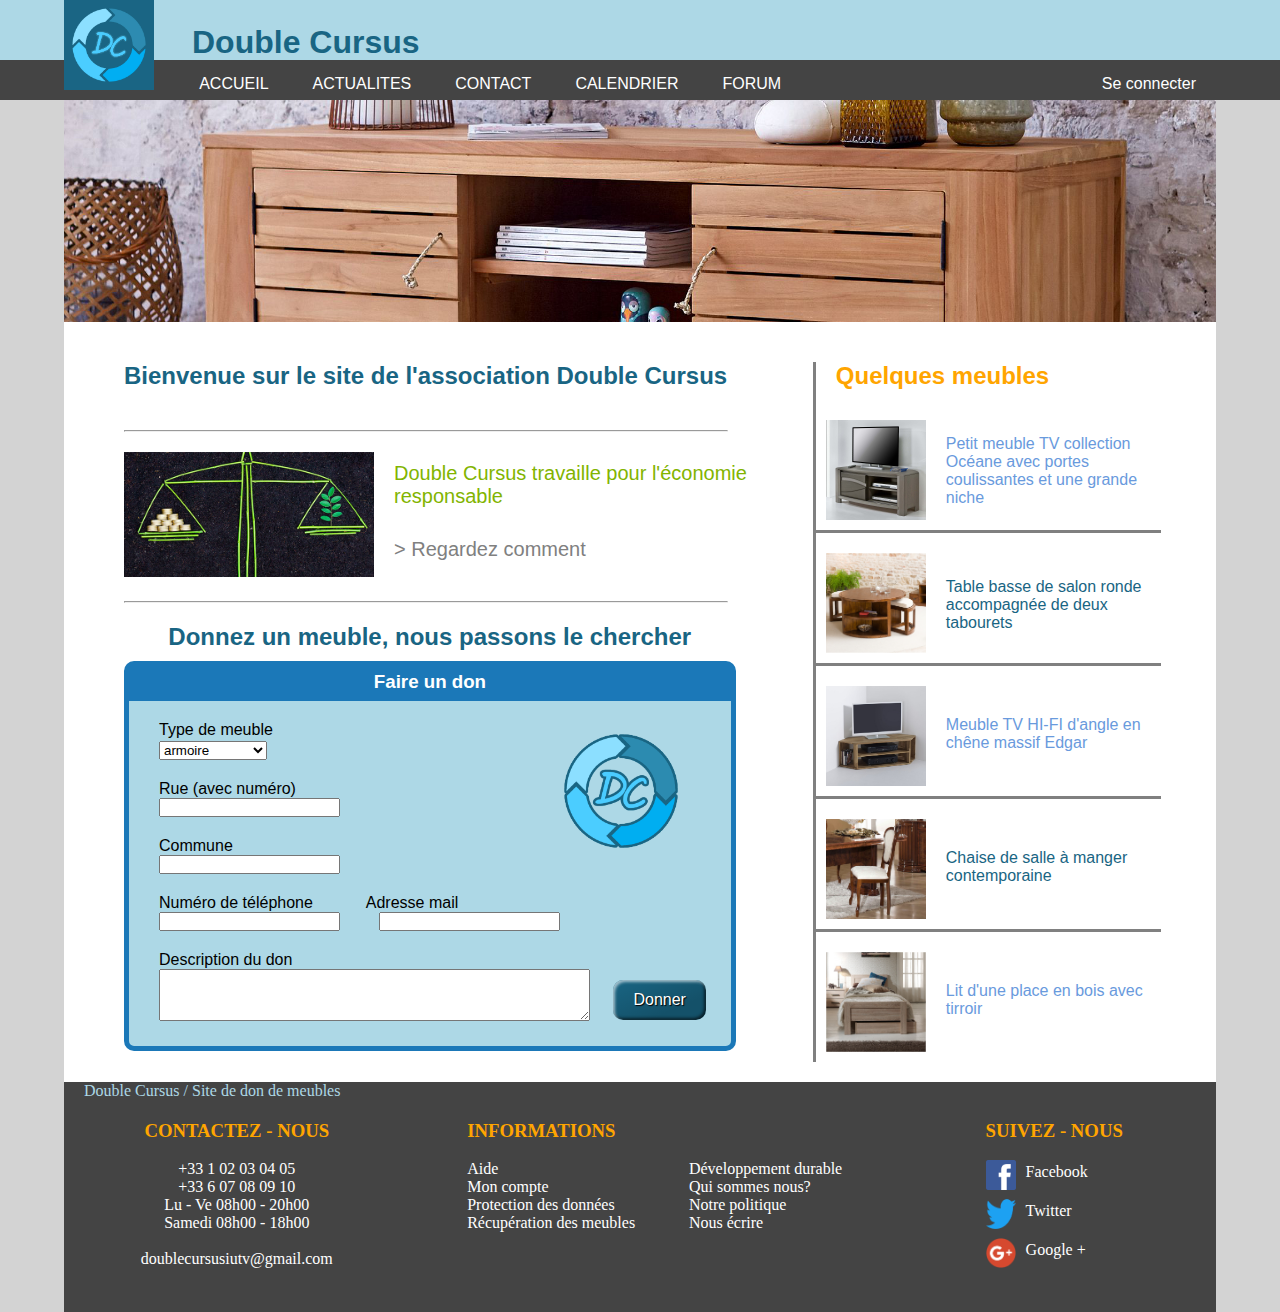
<file: site/index.html>
<!DOCTYPE html>
<html>

<head>
	<meta charset="utf-8">
	<link rel="stylesheet" type="text/css" href="index.css">
	<link rel="stylesheet" type="text/css" href="en-tete.css">
	<link rel="stylesheet" type="text/css" href="pied-de-page.css">
</head>
	
<body>
	
	<header>
		<div id="tete_haut">
			<a href="index.html"><img id="logo" src="Images/logo_DC_2.jpg" alt="logo"></a>	 
		 	<a href="index.html"><h1>Double Cursus</h1></a>
		</div>

		<nav id="tete_bas">
			<ul>
			    <li id="accueil" ><a class="rubriques" href="index.html" >ACCUEIL</a></li>
			    <li ><a class="rubriques" href="actualités.html"  >ACTUALITES</a></li>
			    <li ><a class="rubriques" href="contact.html">CONTACT</a></li>
			    <li ><a class="rubriques" href="calendrier.html">CALENDRIER</a></li>
			    <li ><a class="rubriques" href="forum.html">FORUM</a></li>
			    <li id="connexion">
			    	<a class="rubriques" href="login.html">Se connecter</a>
			    </li>
			</ul>
		</nav>
	</header>

	<div id="corps">

		<div id="diapo">
	       <figure>
	       		<img src="Images/diapo2.jpg" alt="" width="400" height="300" />	
	            <img src="Images/diapo5.jpg" alt="" width="400" height="300" />	
	            <img src="Images/diapo3.jpg" alt="" width="400" height="300" />
	            <img src="Images/diapo4.jpg" alt="" width="400" height="300" />
	            <img src="Images/diapo2.jpg" alt="" width="400" height="300" />
	        </figure>           
		</div>
			
		<div id="principale">
			<h1 id="texte_debut">Bienvenue sur le site de l'association Double Cursus</h1>
			<hr>
			<a href="ecoresponsable.html"><img src="Images/eco_responsable.jpg"></a>
			<a id="eco_resp_a" href="ecoresponsable.html"><p id="eco_resp">Double Cursus travaille pour l'économie responsable</p></a>
			<a id="eco_resp_lien" href="ecoresponsable.html">>  Regardez comment</a>
			<hr>
			<h2 id="titre_donner">Donnez un meuble, nous passons le chercher</h2>
			<div id="donner">
				<h3>Faire un don</h3>
				<div id="corps_donner">

					<img src="Images/logo_DC_1.png "	>

					<label class="type_meuble">Type de meuble</label><br/>
					<select class="type_meuble">
						<option>armoire</option>
						<option>bibliothèque</option>
						<option>meuble verrier</option>
						<option>buffet</option>
						<option>bureau</option>
						<option>commode</option>
						<option>étagère</option>
						<option>chaise/banc</option>
						<option>canapé</option>
						<option>lit</option>
						<option>table</option>
						<option>autre</option>
					</select><br/>

					<label class="rue">Rue (avec numéro)</label><br>
					<input type="text" class="rue" id="rue_input"><br>

					<label class="commune">Commune</label><br/>
					<input type="text" class="commune"/><br/>

					<label class="tel">Numéro de téléphone</label><label class="email" id="email_label">Adresse mail</label><br/>
					<input type="tel" class="tel"/><input type="email" class="email"/><br/>

					<label id="description_titre">Description du don</label><br/>
					<textarea id="description"></textarea><br/>

					<button id="bouton_donner">Donner</button>

				</div>
			</div>
		</div>	

		<div id="quelques_meubles">

			<h2>
				Quelques meubles
			</h2>

			<div class="section_meubles" id="meuble1">
				<img src="Images/meuble21.jpg" width="100" height="100"></a>
				<p>Petit meuble TV collection Océane avec portes coulissantes et une grande niche</p>
			</div>

			<div class="section_meubles" id="meuble2">
				<img src="Images/meuble19.jpg" width="100" height="100"></a>
				<p>Table basse de salon ronde accompagnée de deux tabourets</p>
			</div>

			<div class="section_meubles" id="meuble3">
				<img src="Images/meuble20.jpg" width="100" height="100"></a>
				<p>Meuble TV HI-FI d'angle en chêne massif Edgar</p>
			</div>

			<div class="section_meubles" id="meuble4">
				<img src="Images/meuble22.jpg" width="100" height="100"></a>
				<p>Chaise de salle à manger contemporaine</p>
			</div>

			<div class="section_meubles" id="meuble5">
				<img src="Images/meuble23.jpg" width="100" height="100"></a>
				<p>Lit d'une place en bois avec tirroir</p>
			</div>

		</div>

		<footer>
			<p id="titre_pied">Double Cursus / Site de don de meubles</p>

			<div id="pied_gauche">
				<h3>CONTACTEZ - NOUS</h3><br>
				<p>+33 1 02 03 04 05<br>+33 6 07 08 09 10<br>Lu - Ve    08h00 - 20h00<br>Samedi   08h00 - 18h00<br><br>doublecursusiutv@gmail.com</p>
			</div>
			
			<div id="pied_centre">
				<h3>INFORMATIONS</h3><br>
				<div id="pied_centre_gauche">
					<a href="aide.html">Aide</a><br>
					<a href="mon_compte.html">Mon compte</a><br>
					<a href="protection_donnees.html">Protection des données</a><br>
					<a href="recuperation.html">Récupération des meubles</a>
				</div>
				<div id="pied_centre_droite">
					<a href="ecoresponsable.html">Développement durable</a><br>
					<a href="qui_sommes_nous.html">Qui sommes nous?</a><br>	
					<a href="politique.html">Notre politique</a><br>
					<a href="contact.html">Nous écrire</a>
				</div>
			</div>

			<div id="pied_droite">
				<h3>SUIVEZ - NOUS</h3><br>
				<a href="https://www.facebook.com/Double-Cursus-321584038449667"><img src="Images/logo_fb.png"><p>Facebook</p></a><br>
				<a href="https://twitter.com/CursusDouble"><img src="Images/logo_twitter.png"><p>Twitter</p></a><br>
				<a href="https://plus.google.com/u/2/communities/100810173044609926656"><img src="Images/logo_google+.png"><p>Google +</p></a>
			</div>
		</footer>

	</div>
	
</body>
</html>
</file>
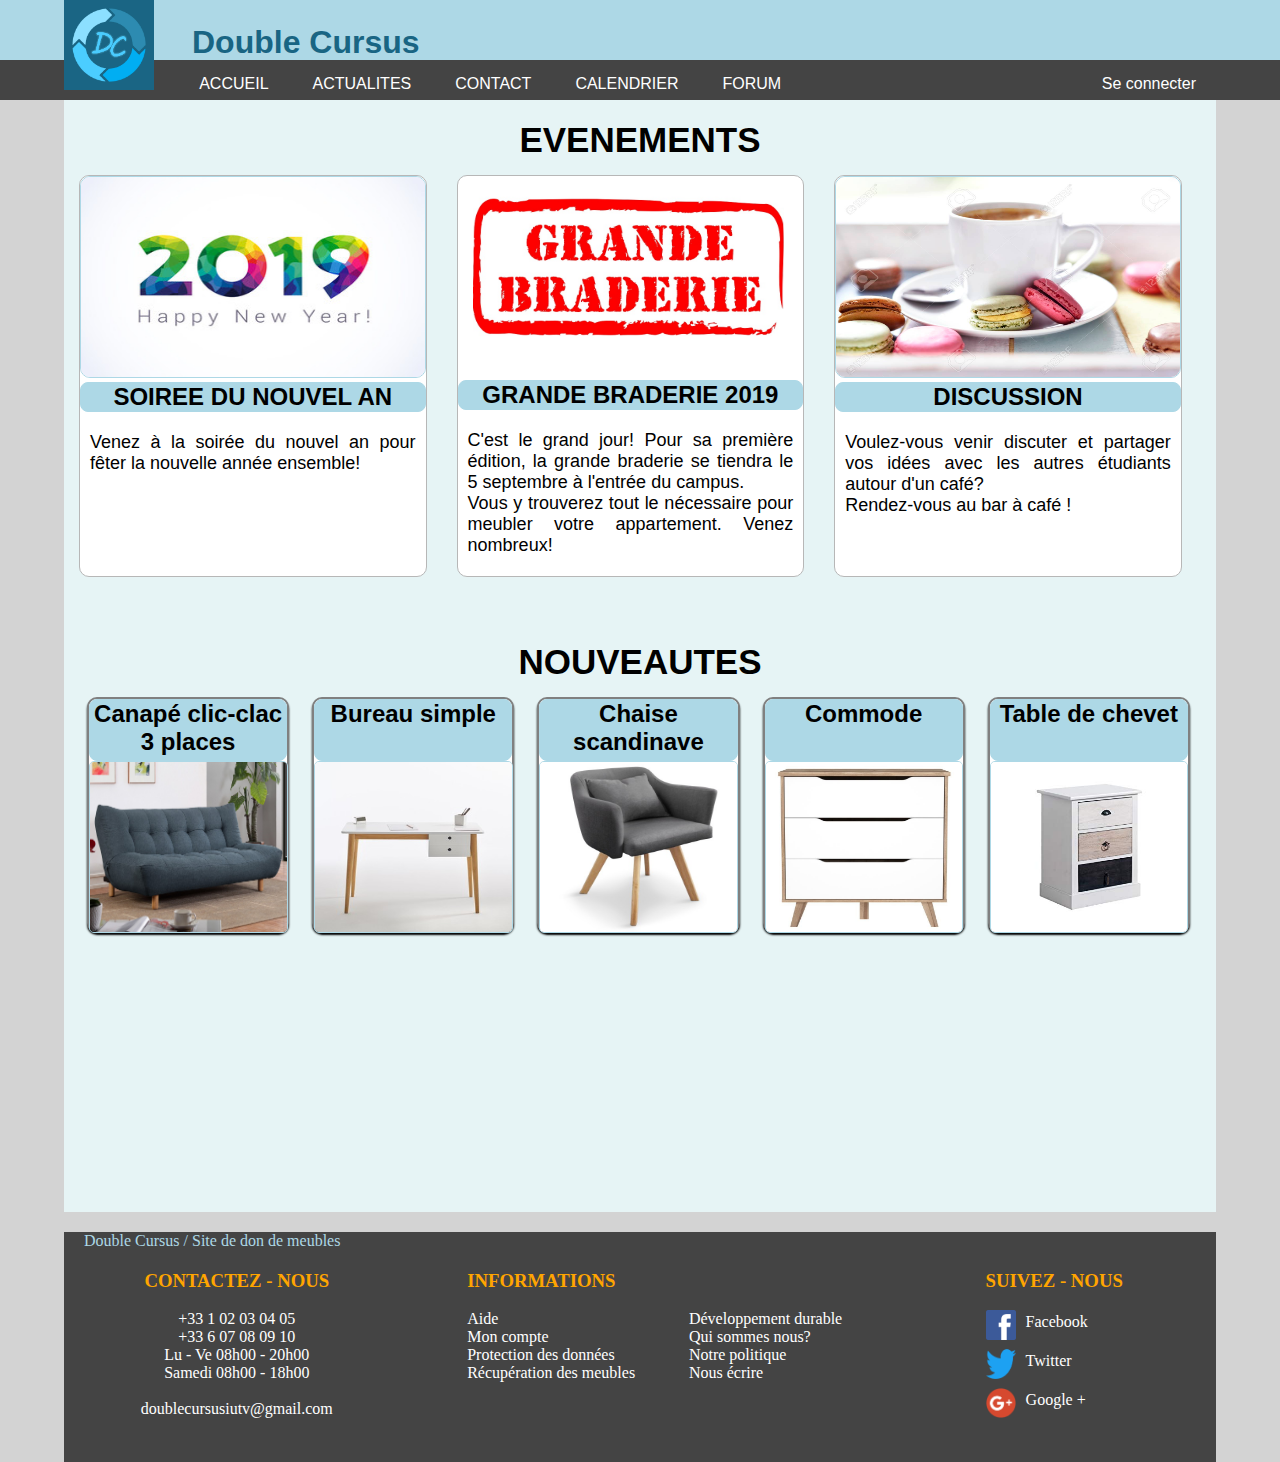
<file: site/actualités.html>
<!DOCTYPE html>
<html><head>
<meta http-equiv="content-type" content="text/html; charset=UTF-8">
	<meta charset="utf-8">
	<link rel="stylesheet" type="text/css" href="actualités.css">
	<link rel="stylesheet" type="text/css" href="en-tete.css">
	<link rel="stylesheet" type="text/css" href="pied-de-page.css">
</head>
	
<body>	
	<header>
		<div id="tete_haut">
			<a href="index.html"><img id="logo" src="Images/logo_DC_2.jpg" alt="logo"></a>	 
		 	<a href="index.html"><h1>Double Cursus</h1></a>
		</div>

		<nav id="tete_bas">
			<ul>
			    <li id="accueil" ><a class="rubriques" href="index.html" >ACCUEIL</a></li>
			    <li ><a class="rubriques" href="actualités.html"  >ACTUALITES</a></li>
			    <li ><a class="rubriques" href="contact.html">CONTACT</a></li>
			    <li ><a class="rubriques" href="calendrier.html">CALENDRIER</a></li>
			    <li ><a class="rubriques" href="forum.html">FORUM</a></li>
			    <li id="connexion">
			    	<a class="rubriques" href="login.html">Se connecter</a>
			    </li>
			</ul>
		</nav>
	</header>
	<div id="corps">
		<article id="evenements">
			<h1 class="titre">EVENEMENTS</h1>
			
			<section id="loisir">

				<div class="soiree">
					<img src="Images/nouvel_an.jpg" alt="nouvel an 1" class="img_an">
					<h2>SOIREE DU NOUVEL AN</h2>
					<p> Venez à la soirée du nouvel an pour fêter la nouvelle année ensemble!</p>
				</div>

				<div id="braderie">
					<img src="Images/braderie.jpg" id="img_brad" alt="braderie">
					<h2>GRANDE BRADERIE 2019</h2>
					<p>C'est le grand jour! Pour sa première édition, la grande braderie se tiendra le 5 septembre à l'entrée du campus.<br>
				   Vous y trouverez tout le nécessaire pour meubler votre appartement. Venez nombreux!</p>

				</div>
				<div class="soiree">
					<img src="Images/cafe.jpg" alt="café" class="img_discuss">
					<h2>DISCUSSION</h2>
					<p>Voulez-vous venir discuter et partager vos idées avec les autres étudiants autour d'un café? <br>
					Rendez-vous au bar à café !</p>
				</div>
			</section>
		</article>
		
		<article id="nouveautes">
			<h1 class="titre">NOUVEAUTES</h1>
			
			<section id="nouv">
				<div id="canape" class="encadre">
					<h2>Canapé clic-clac 3 places</h2>
					<img src="Images/canape.jpg" alt="clic-clac" class="img_canape">
				</div>
				<div id="bureau" class="encadre">
					<h2>Bureau simple</h2>
					<img src="Images/bureau.jpg" alt="bureau">
				</div>
				<div id="chaise" class="encadre">
					<h2>Chaise scandinave</h2>
					<img src="Images/chaise.jpg" alt="chaise">
				</div>
				<div id="commode" class="encadre">
					<h2>Commode</h2>
					<img src="Images/commode.jpg" alt="commode">
				</div>
				<div class="encadre">
					<h2>Table de chevet</h2>
					<img src="Images/table_chevet.jpg" alt="table de chevet">
				</div>
			</section>
		</article>
		<footer>
			<p id="titre_pied">Double Cursus / Site de don de meubles</p>

			<div id="pied_gauche">
				<h3>CONTACTEZ - NOUS</h3><br>
				<p>+33 1 02 03 04 05<br>+33 6 07 08 09 10<br>Lu - Ve    08h00 - 20h00<br>Samedi   08h00 - 18h00<br><br>doublecursusiutv@gmail.com</p>
			</div>
			
			<div id="pied_centre">
				<h3>INFORMATIONS</h3><br>
				<div id="pied_centre_gauche">
					<a href="aide.html">Aide</a><br>
					<a href="mon_compte.html">Mon compte</a><br>
					<a href="protection_donnees.html">Protection des données</a><br>
					<a href="recuperation.html">Récupération des meubles</a>
				</div>
				<div id="pied_centre_droite">
					<a href="ecoresponsable.html">Développement durable</a><br>
					<a href="qui_sommes_nous.html">Qui sommes nous?</a><br>	
					<a href="politique.html">Notre politique</a><br>
					<a href="contact.html">Nous écrire</a>
				</div>
			</div>

			<div id="pied_droite">
				<h3>SUIVEZ - NOUS</h3><br>
				<a href="https://www.facebook.com/Double-Cursus-321584038449667"><img src="Images/logo_fb.png"><p>Facebook</p></a><br>
				<a href="https://twitter.com/CursusDouble"><img src="Images/logo_twitter.png"><p>Twitter</p></a><br>
				<a href="https://plus.google.com/u/2/communities/100810173044609926656"><img src="Images/logo_google+.png"><p>Google +</p></a>
			</div>
		</footer>
	</div>

</body></html>
</file>
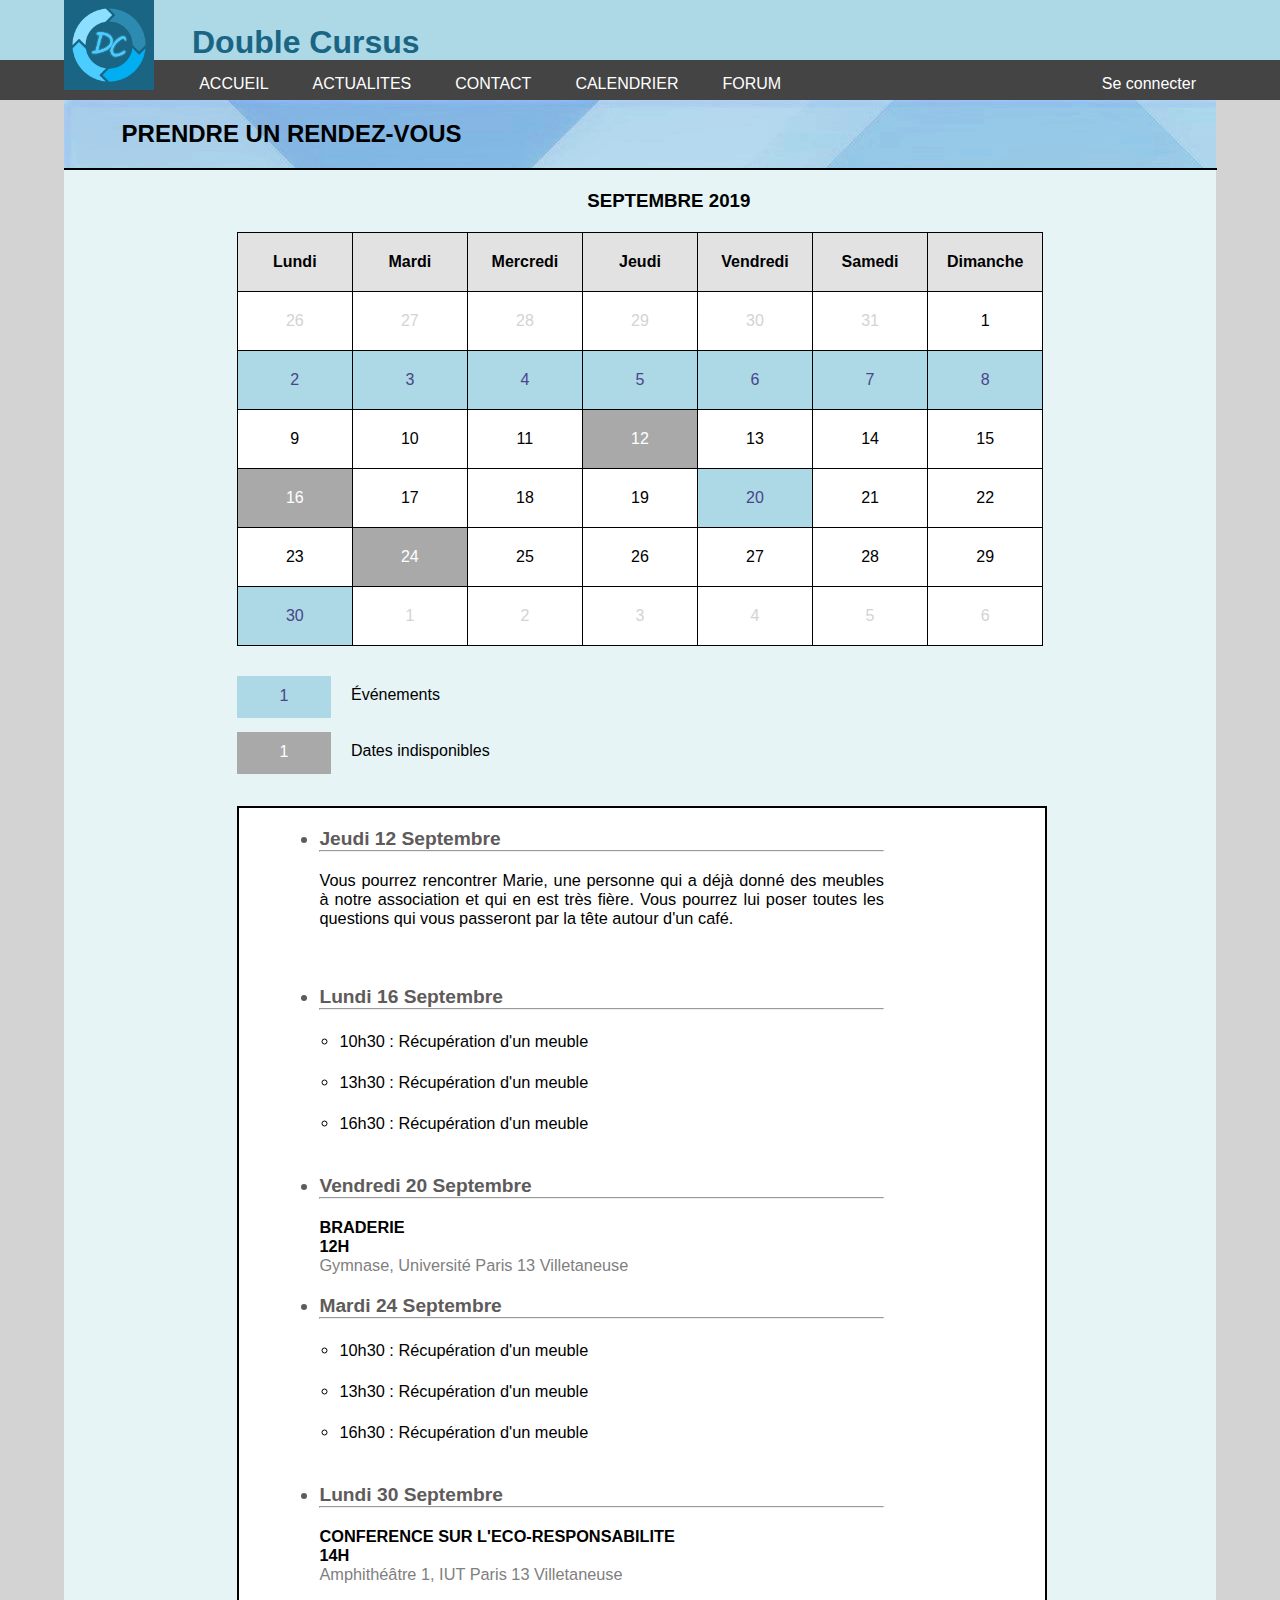
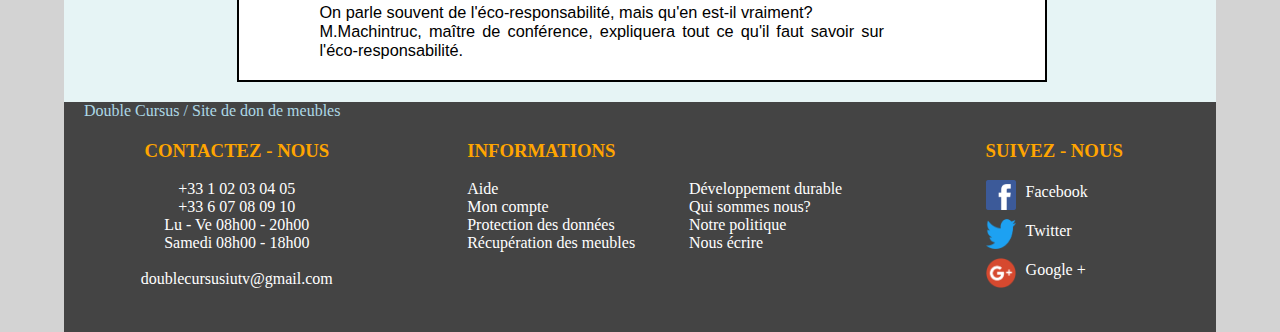
<file: site/calendrier.html>
<!DOCTYPE html>
<html>

<head>
	<meta charset="utf-8">
	<link rel="stylesheet" type="text/css" href="calendrier.css">
	<link rel="stylesheet" type="text/css" href="en-tete.css">
	<link rel="stylesheet" type="text/css" href="pied-de-page.css">
</head>

<body>

	<header>
		<div id="tete_haut">
			<a href="index.html"><img id="logo" src="Images/logo_DC_2.jpg" alt="logo"></a>
		 	<a href="index.html"><h1>Double Cursus</h1></a>
		</div>

		<nav id="tete_bas">
			<ul>
			    <li id="accueil" ><a class="rubriques" href="index.html" >ACCUEIL</a></li>
			    <li ><a class="rubriques" href="actualités.html"  >ACTUALITES</a></li>
			    <li ><a class="rubriques" href="contact.html">CONTACT</a></li>
			    <li ><a class="rubriques" href="calendrier.html">CALENDRIER</a></li>
			    <li ><a class="rubriques" href="forum.html">FORUM</a></li>
			    <li id="connexion">
			    	<a class="rubriques" href="login.html">Se connecter</a>
			    </li>
			</ul>
		</nav>
	</header>
	<div id="corps">
		<div id="titre">
		<h2> PRENDRE UN RENDEZ-VOUS </h2>
		<hr width="99.9%" color="black" align="center" size=2	>
		</div>

		<div id="mois">
			<h3 class="nom_mois">  SEPTEMBRE 2019  </h3>
			<div id="moisactuel">
				<table id="janvier">
					<tr id="jours"> <td> Lundi </td> <td> Mardi </td><td> Mercredi </td><td> Jeudi </td><td> Vendredi </td><td> Samedi </td><td> Dimanche </td></tr>
					<tr> <td class="autremois"> 26 </td> <td class="autremois"> 27 </td><td class="autremois"> 28 </td><td class="autremois"> 29 </td><td class="autremois"> 30 </td><td class="autremois"> 31 </td> <td> 1 </td> </tr>
					<tr> <td class="evenement"><a href="braderie2019.html" class="evenement"> 2 </a></td> <td class="evenement" ><a href="braderie2019.html" class="evenement"> 3 </a></td><td class="evenement" ><a href="braderie2019.html" class="evenement"> 4 </a></td><td class="evenement"><a href="braderie2019.html" class="evenement"> 5 </a></td><td class="evenement"><a href="braderie2019.html" class="evenement"> 6 </a></td><td class="evenement"><a href="braderie2019.html" class="evenement"> 7 </a></td> <td class="evenement"><a href="braderie2019.html" class="evenement"> 8 </a></td> </tr>
					<tr> <td> 9 </td><td> 10 </td><td> 11 </td><td class="datepleine"> <a href="actualités.html"> 12 </td> <td> 13 </td><td> 14 </td><td> 15 </td> </tr>
				    <tr> <td class="datepleine"> <a href="actualités.html"> 16 </a> </td><td> 17 </td><td> 18 </td><td> 19 </td><td class="evenement"><a href="braderie2019.html" class="evenement"> 20 </a></td><td> 21 </td> <td> 22 </td> </tr>
					<tr><td> 23 </td><td class="datepleine"> <a href="actualités.html"> 24 </a> </td><td> 25 </td><td> 26 </td> <td> 27 </td> <td> 28 </td> <td> 29 </td>  </tr>
					<tr><td class="evenement"><a href="conferencejanvier2019.html" class="evenement"> 30 </td><td class="autremois"> 1 </td><td class="autremois"> 2 </td><td class="autremois"> 3 </td> <td class="autremois"> 4 </td> <td class="autremois"> 5 </td> <td class="autremois"> 6 </td>   </tr>
				</table>
			</div>

			<div id="prendrerdv"></div>
			<div id="legende">
				<div id="casebleue"> <p id="bleu"> 1 </p> </div>
				<div id="legendebleue"> <p> Événements <p></div>
				<br>
				<div id="casegrise"> <p id="gris"> 1 </p> </div>
				<div id="legendegrise"> <p> Dates indisponibles <p></div>
			</div>

			<div class="rendezvous">
			<div>
				<ul id="ul">
                	<li class="dates"> Jeudi 12 Septembre <hr>
                    	<p class="liste"> <br> Vous pourrez rencontrer Marie, une personne qui a déjà donné des meubles à notre association et qui en est très fière. Vous pourrez lui poser toutes les questions qui vous passeront par la tête autour d'un café. </p>
                	</li>
                	<br>
                	<li class="dates"> Lundi 16 Septembre <hr>
						<ul class="rdv">
							<br>
							<li> 10h30 : Récupération d'un meuble </li>
							<br>
							<li> 13h30 : Récupération d'un meuble </li>
							<br>
							<li> 16h30 : Récupération d'un meuble </li>
						</ul>
					<br>
					<li class="dates"> Vendredi 20 Septembre <hr>
                    	<p class="listeevenements"> <br> BRADERIE </p>
                    	<p class="listeevenements"> 12H </p>
                    	<p class="lieu"> Gymnase, Université Paris 13 Villetaneuse  </p>
                	</li>
                	<li class="dates"> Mardi 24 Septembre <hr>
						<ul class="rdv">
							<br>
							<li> 10h30 : Récupération d'un meuble </li>
							<br>
							<li> 13h30 : Récupération d'un meuble </li>
							<br>
							<li> 16h30 : Récupération d'un meuble </li>
						</ul>
						<br>
                	<li class="dates"> Lundi 30 Septembre <hr>
                    	<p class="listeevenements"> <br> CONFERENCE SUR L'ECO-RESPONSABILITE </p>
                    	<p class="listeevenements"> 14H </p>
                    	<p class="lieu"> Amphithéâtre 1, IUT Paris 13 Villetaneuse  </p>
                    	<p> <br> On parle souvent de l'éco-responsabilité, mais qu'en est-il vraiment? <br> M.Machintruc, maître de conférence, expliquera tout ce qu'il faut savoir sur l'éco-responsabilité.</p>
                	</li>
                </ul>
			</div>
			</div>

			<footer>
					<p id="titre_pied"> Double Cursus / Site de don de meubles </p>

					<div id="pied_gauche">
						<h3>CONTACTEZ - NOUS</h3><br>
						<p>+33 1 02 03 04 05<br>+33 6 07 08 09 10<br>Lu - Ve    08h00 - 20h00<br>Samedi   08h00 - 18h00<br><br>doublecursusiutv@gmail.com</p>
					</div>

					<div id="pied_centre">
						<h3>INFORMATIONS</h3><br>
						<div id="pied_centre_gauche">
							<a href="aide.html">Aide</a><br>
							<a href="mon_compte.html">Mon compte</a><br>
							<a href="protection_donnees.html">Protection des données</a><br>
							<a href="recuperation.html">Récupération des meubles</a>
						</div>
						<div id="pied_centre_droite">
							<a href="ecoresponsable.html">Développement durable</a><br>
							<a href="qui_sommes_nous.html">Qui sommes nous?</a><br>
							<a href="politique.html">Notre politique</a><br>
							<a href="contact.html">Nous écrire</a>
						</div>
					</div>

					<div id="pied_droite">
						<h3>SUIVEZ - NOUS</h3><br>
						<a href="https://www.facebook.com/Double-Cursus-321584038449667"><img src="Images/logo_fb.png"><p>Facebook</p></a><br>
						<a href="https://twitter.com/CursusDouble"><img src="Images/logo_twitter.png"><p>Twitter</p></a><br>
						<a href="https://plus.google.com/u/2/communities/100810173044609926656"><img src="Images/logo_google+.png"><p>Google +</p></a>
					</div>
			</footer>
		</div>
	</div>
</body>
</html>
</file>
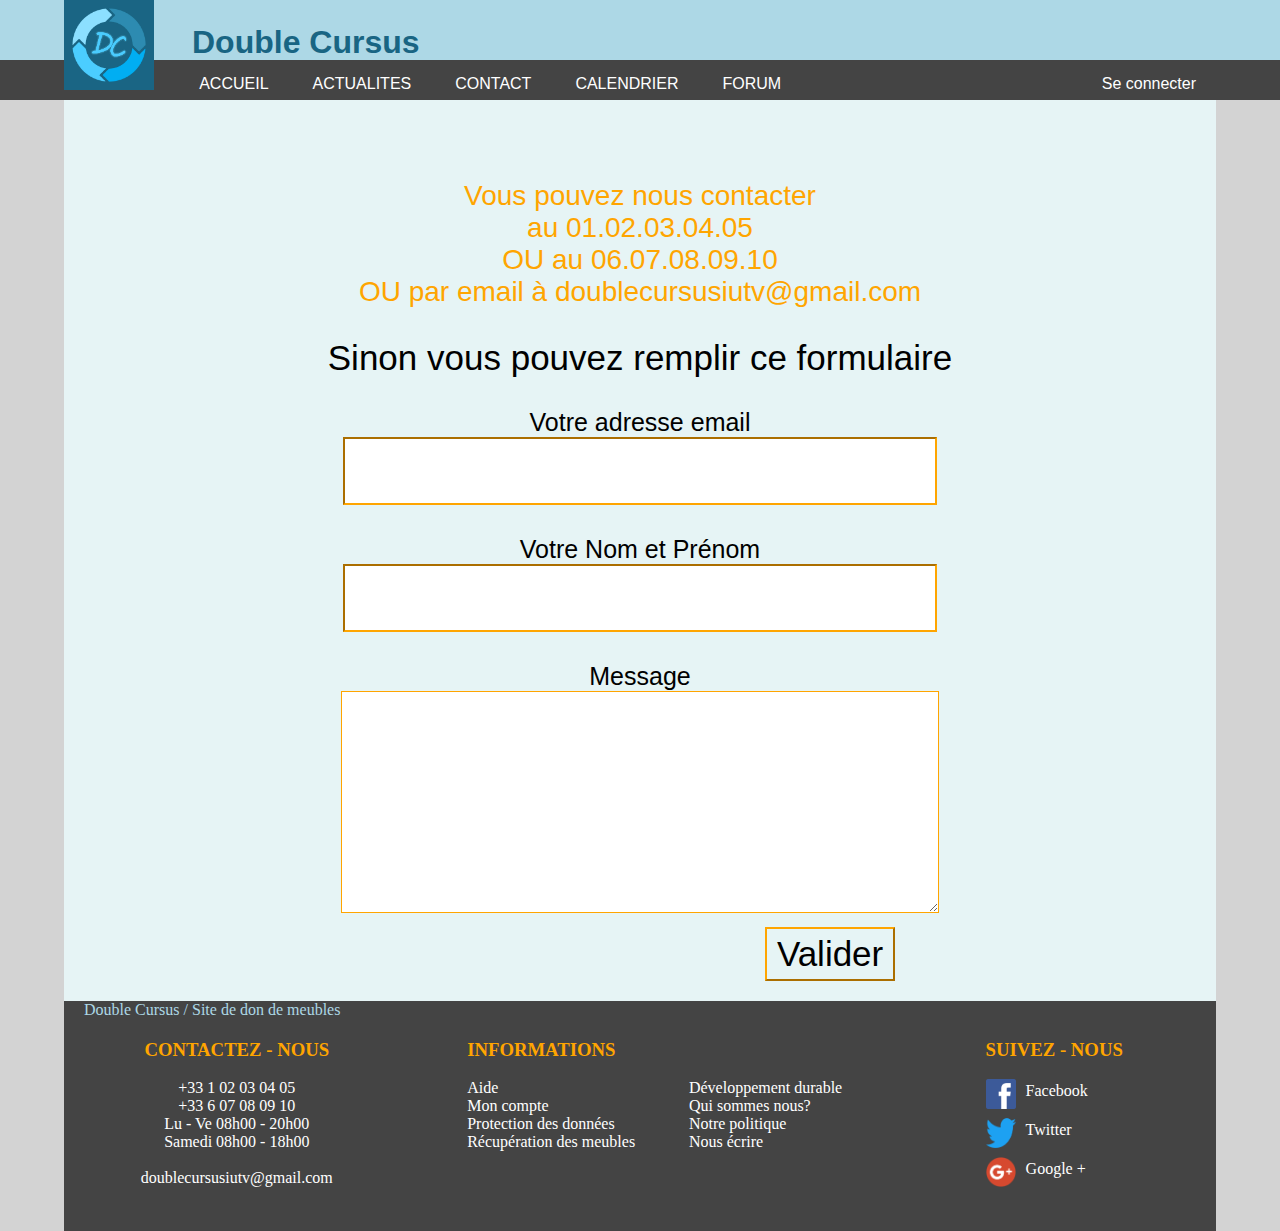
<file: site/contact.html>
<!DOCTYPE html>
<html>
<head>
	<meta charset="utf-8">
	<link rel="stylesheet" type="text/css" href="contact.css">
	<link rel="stylesheet" type="text/css" href="en-tete.css">
	<link rel="stylesheet" type="text/css" href="pied-de-page.css">
</head>

<header>
		<div id="tete_haut">
			<a href="index.html"><img id="logo" src="Images/logo_DC_2.jpg" alt="logo"></a>	 
		 	<a href="index.html"><h1>Double Cursus</h1></a>
		</div>

		<nav id="tete_bas">
			<ul>
			    <li id="accueil" ><a class="rubriques" href="index.html" >ACCUEIL</a></li>
			    <li ><a class="rubriques" href="actualités.html"  >ACTUALITES</a></li>
			    <li ><a class="rubriques" href="contact.html">CONTACT</a></li>
			    <li ><a class="rubriques" href="calendrier.html">CALENDRIER</a></li>
			    <li ><a class="rubriques" href="forum.html">FORUM</a></li>
			    <li id="connexion">
			    	<a class="rubriques" href="login.html">Se connecter</a>
			    </li>
			</ul>
		</nav>
</header>	

<body>
	
	<div id="corps">
		<p  id="texteconta1">
			Vous pouvez nous contacter <br> au 01.02.03.04.05 <br> OU au 06.07.08.09.10 <br>
			OU par email à doublecursusiutv@gmail.com</p>

		<p  id="texteconta2">
			Sinon vous pouvez remplir ce formulaire
		</p>
		<div class="sinon">
			<form >
				<div>
					<div class="info">
						Votre adresse email
					</div>
					<div >
						<input id="contact_email" type="text" name="email">
					</div>			
				</div>	
				
				<div>
					<div class="info">
						Votre Nom et Prénom 
					</div>
					<div>
						<input id="contact_email" type="text" name="pseudo" maxlength="50" value="">
					</div>
				</div>			
				
				<div>
					<div class="info2">
						Message
					</div>
					<div class="infos">
						<textarea name="message" maxlength="1000"></textarea>
					</div>				
				</div>	
				
				<div class="bouton">
					<button class="bouton-valider" type="submit">Valider</button>						
				</div>						
			</form>
		</div>
		
		<footer>
				<p id="titre_pied">Double Cursus / Site de don de meubles</p>

				<div id="pied_gauche">
					<h3>CONTACTEZ - NOUS</h3><br>
					<p>+33 1 02 03 04 05<br>+33 6 07 08 09 10<br>Lu - Ve    08h00 - 20h00<br>Samedi   08h00 - 18h00<br><br>doublecursusiutv@gmail.com</p>
				</div>
				
				<div id="pied_centre">
					<h3>INFORMATIONS</h3><br>
					<div id="pied_centre_gauche">
						<a href="aide.html">Aide</a><br>
						<a href="mon_compte.html">Mon compte</a><br>
						<a href="protection_donnees.html">Protection des données</a><br>
						<a href="recuperation.html">Récupération des meubles</a>
					</div>
					<div id="pied_centre_droite">
						<a href="ecoresponsable.html">Développement durable</a><br>
						<a href="qui_sommes_nous.html">Qui sommes nous?</a><br>	
						<a href="politique.html">Notre politique</a><br>
						<a href="contact.html">Nous écrire</a>
					</div>
				</div>

				<div id="pied_droite">
					<h3>SUIVEZ - NOUS</h3><br>
					<a href="https://www.facebook.com/Double-Cursus-321584038449667"><img src="Images/logo_fb.png"><p>Facebook</p></a><br>
					<a href="https://twitter.com/CursusDouble"><img src="Images/logo_twitter.png"><p>Twitter</p></a><br>
					<a href="https://plus.google.com/u/2/communities/100810173044609926656"><img src="Images/logo_google+.png"><p>Google +</p></a>
				</div>
		</footer>
	</div>

	
	
</body>
</html>
</file>
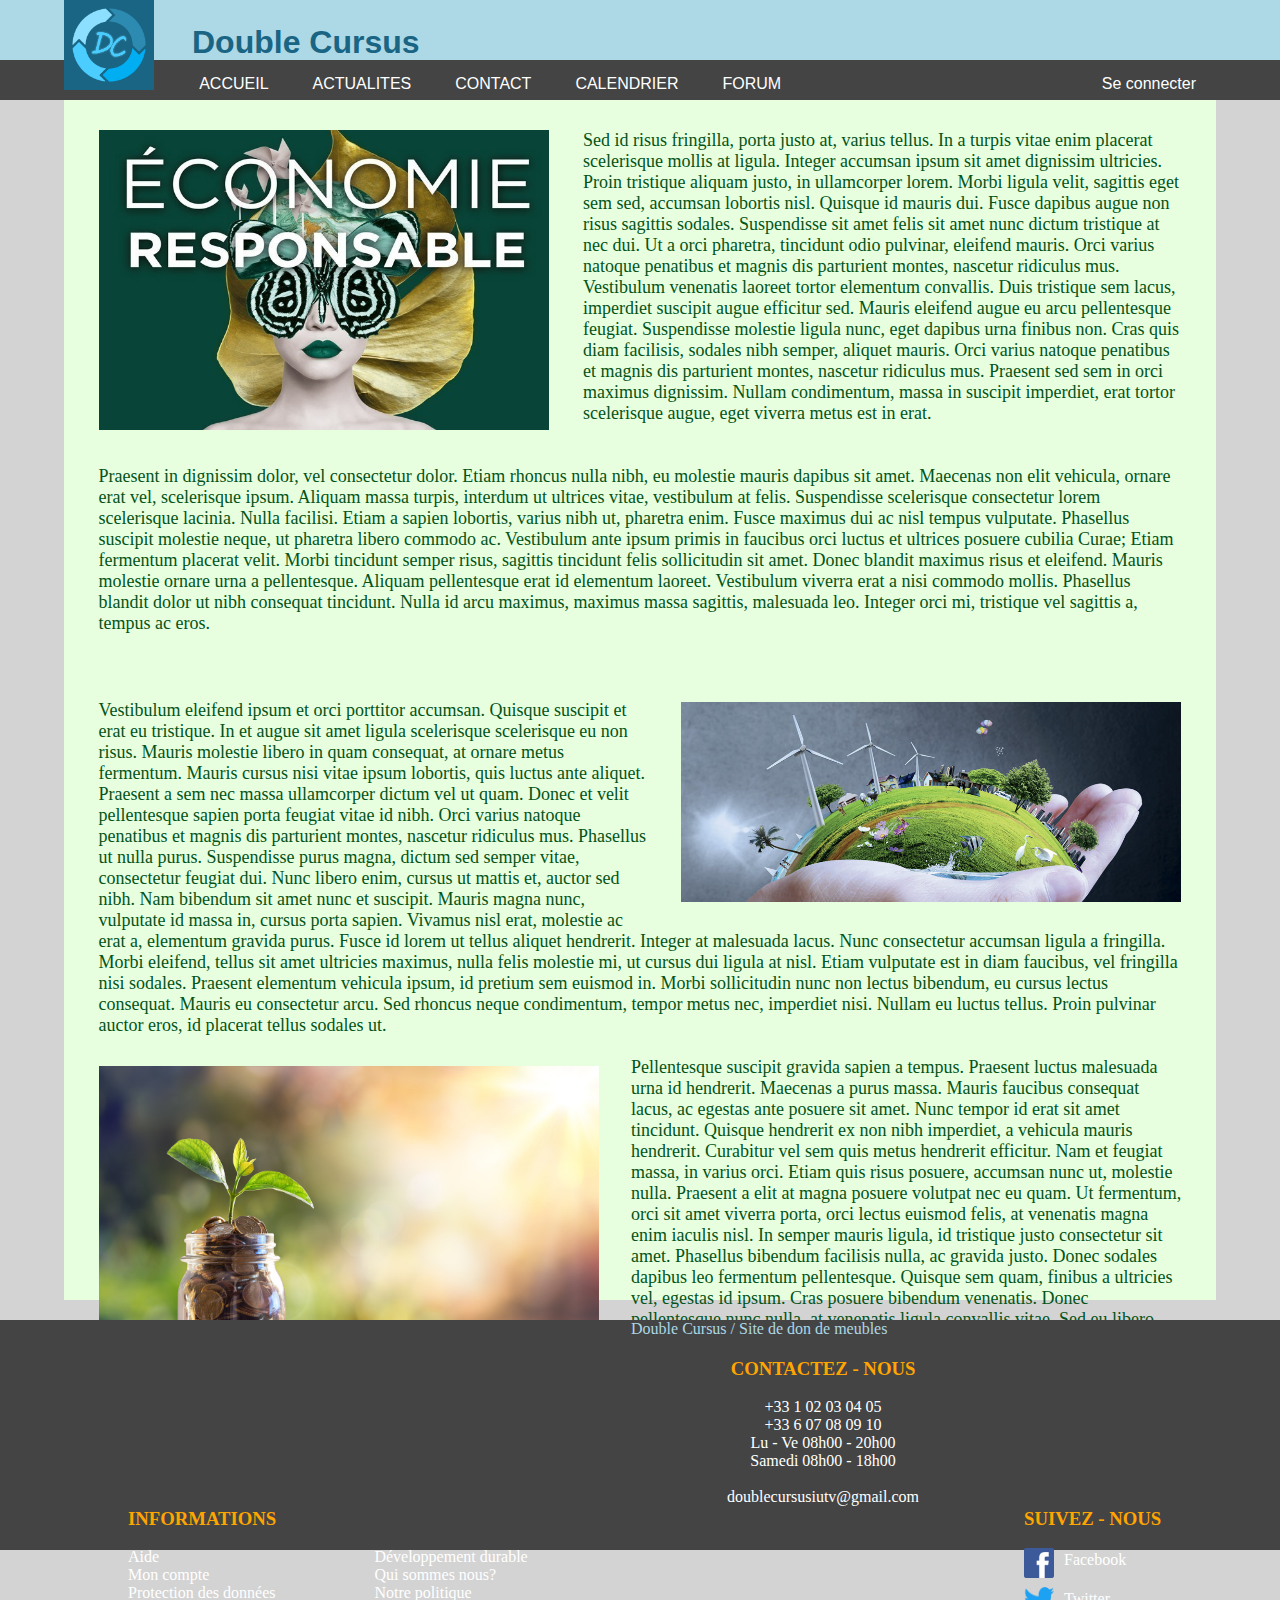
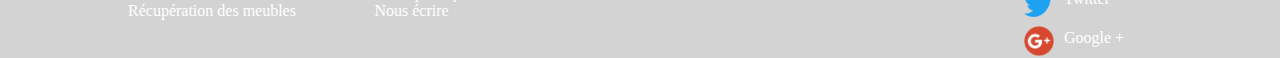
<file: site/ecoresponsable.html>
<!DOCTYPE html>
<html>

<head>
	<meta charset="utf-8">
	<link rel="stylesheet" type="text/css" href="ecoresponsable.css">
	<link rel="stylesheet" type="text/css" href="en-tete.css">
	<link rel="stylesheet" type="text/css" href="pied-de-page.css">
</head>
	
<body>
	
	<header>
		<div id="tete_haut">
			<a href="index.html"><img id="logo" src="Images/logo_DC_2.jpg" alt="logo"></a>	 
		 	<a href="index.html"><h1>Double Cursus</h1></a>
		</div>

		<nav id="tete_bas">
			<ul>
			    <li id="accueil" ><a class="rubriques" href="index.html" >ACCUEIL</a></li>
			    <li ><a class="rubriques" href="actualités.html"  >ACTUALITES</a></li>
			    <li ><a class="rubriques" href="contact.html">CONTACT</a></li>
			    <li ><a class="rubriques" href="calendrier.html">CALENDRIER</a></li>
			    <li ><a class="rubriques" href="forum.html">FORUM</a></li>
			    <li id="connexion">
			    	<a class="rubriques" href="login.html">Se connecter</a>
			    </li>
			</ul>
		</nav>
	</header>

	<div id="corps">

		<img id="eco_resp3" src="Images/eco_resp3.jpg"><p class="texte">Sed id risus fringilla, porta justo at, varius tellus. In a turpis vitae enim placerat scelerisque mollis at ligula. Integer accumsan ipsum sit amet dignissim ultricies. Proin tristique aliquam justo, in ullamcorper lorem. Morbi ligula velit, sagittis eget sem sed, accumsan lobortis nisl. Quisque id mauris dui. Fusce dapibus augue non risus sagittis sodales. Suspendisse sit amet felis sit amet nunc dictum tristique at nec dui. Ut a orci pharetra, tincidunt odio pulvinar, eleifend mauris. Orci varius natoque penatibus et magnis dis parturient montes, nascetur ridiculus mus. Vestibulum venenatis laoreet tortor elementum convallis. Duis tristique sem lacus, imperdiet suscipit augue efficitur sed. Mauris eleifend augue eu arcu pellentesque feugiat. Suspendisse molestie ligula nunc, eget dapibus urna finibus non. Cras quis diam facilisis, sodales nibh semper, aliquet mauris. Orci varius natoque penatibus et magnis dis parturient montes, nascetur ridiculus mus.

		Praesent sed sem in orci maximus dignissim. Nullam condimentum, massa in suscipit imperdiet, erat tortor scelerisque augue, eget viverra metus est in erat. <br><br><br>Praesent in dignissim dolor, vel consectetur dolor. Etiam rhoncus nulla nibh, eu molestie mauris dapibus sit amet. Maecenas non elit vehicula, ornare erat vel, scelerisque ipsum. Aliquam massa turpis, interdum ut ultrices vitae, vestibulum at felis. Suspendisse scelerisque consectetur lorem scelerisque lacinia. Nulla facilisi. Etiam a sapien lobortis, varius nibh ut, pharetra enim. Fusce maximus dui ac nisl tempus vulputate. Phasellus suscipit molestie neque, ut pharetra libero commodo ac. Vestibulum ante ipsum primis in faucibus orci luctus et ultrices posuere cubilia Curae; Etiam fermentum placerat velit.

		Morbi tincidunt semper risus, sagittis tincidunt felis sollicitudin sit amet. Donec blandit maximus risus et eleifend. Mauris molestie ornare urna a pellentesque. Aliquam pellentesque erat id elementum laoreet. Vestibulum viverra erat a nisi commodo mollis. Phasellus blandit dolor ut nibh consequat tincidunt. Nulla id arcu maximus, maximus massa sagittis, malesuada leo. Integer orci mi, tristique vel sagittis a, tempus ac eros.</p><br>
		<img id="eco_resp2"src="Images/eco_resp2.jpg"><br>
		<p class="texte">Vestibulum eleifend ipsum et orci porttitor accumsan. Quisque suscipit et erat eu tristique. In et augue sit amet ligula scelerisque scelerisque eu non risus. Mauris molestie libero in quam consequat, at ornare metus fermentum. Mauris cursus nisi vitae ipsum lobortis, quis luctus ante aliquet. Praesent a sem nec massa ullamcorper dictum vel ut quam. Donec et velit pellentesque sapien porta feugiat vitae id nibh. Orci varius natoque penatibus et magnis dis parturient montes, nascetur ridiculus mus. Phasellus ut nulla purus. Suspendisse purus magna, dictum sed semper vitae, consectetur feugiat dui. Nunc libero enim, cursus ut mattis et, auctor sed nibh. Nam bibendum sit amet nunc et suscipit. Mauris magna nunc, vulputate id massa in, cursus porta sapien. Vivamus nisl erat, molestie ac erat a, elementum gravida purus. Fusce id lorem ut tellus aliquet hendrerit.

		Integer at malesuada lacus. Nunc consectetur accumsan ligula a fringilla. Morbi eleifend, tellus sit amet ultricies maximus, nulla felis molestie mi, ut cursus dui ligula at nisl. Etiam vulputate est in diam faucibus, vel fringilla nisi sodales. Praesent elementum vehicula ipsum, id pretium sem euismod in. Morbi sollicitudin nunc non lectus bibendum, eu cursus lectus consequat. Mauris eu consectetur arcu. Sed rhoncus neque condimentum, tempor metus nec, imperdiet nisi. Nullam eu luctus tellus. Proin pulvinar auctor eros, id placerat tellus sodales ut.<br>
		<img id="eco_resp1" src="Images/eco_resp1.jpg"><br>

		Pellentesque suscipit gravida sapien a tempus. Praesent luctus malesuada urna id hendrerit. Maecenas a purus massa. Mauris faucibus consequat lacus, ac egestas ante posuere sit amet. Nunc tempor id erat sit amet tincidunt. Quisque hendrerit ex non nibh imperdiet, a vehicula mauris hendrerit. Curabitur vel sem quis metus hendrerit efficitur. Nam et feugiat massa, in varius orci. Etiam quis risus posuere, accumsan nunc ut, molestie nulla. Praesent a elit at magna posuere volutpat nec eu quam. Ut fermentum, orci sit amet viverra porta, orci lectus euismod felis, at venenatis magna enim iaculis nisl. In semper mauris ligula, id tristique justo consectetur sit amet. Phasellus bibendum facilisis nulla, ac gravida justo. Donec sodales dapibus leo fermentum pellentesque. Quisque sem quam, finibus a ultricies vel, egestas id ipsum.

		Cras posuere bibendum venenatis. Donec pellentesque nunc nulla, at venenatis ligula convallis vitae. Sed eu libero feugiat, efficitur felis eget, molestie quam. Vivamus sed fermentum arcu. Integer id elit interdum neque efficitur varius et nec tellus. Praesent id ipsum sed nisl pulvinar pulvinar. Sed eget convallis lectus. Pellentesque non iaculis risus, eu aliquet leo. Praesent ac erat quis velit ultrices ullamcorper et eget velit. Nam luctus leo ac sodales aliquam. Vestibulum dictum neque et ante fermentum tempus. Nam urna nibh, pulvinar eu dui a, malesuada efficitur nisi. Donec pharetra dolor sit amet congue ultrices.</p>

	</div>

	<footer>
			<p id="titre_pied">Double Cursus / Site de don de meubles</p>

			<div id="pied_gauche">
				<h3>CONTACTEZ - NOUS</h3><br>
				<p>+33 1 02 03 04 05<br>+33 6 07 08 09 10<br>Lu - Ve    08h00 - 20h00<br>Samedi   08h00 - 18h00<br><br>doublecursusiutv@gmail.com</p>
			</div>
			
			<div id="pied_centre">
				<h3>INFORMATIONS</h3><br>
				<div id="pied_centre_gauche">
					<a href="aide.html">Aide</a><br>
					<a href="mon_compte.html">Mon compte</a><br>
					<a href="protection_donnees.html">Protection des données</a><br>
					<a href="recuperation.html">Récupération des meubles</a>
				</div>
				<div id="pied_centre_droite">
					<a href="ecoresponsable.html">Développement durable</a><br>
					<a href="qui_sommes_nous.html">Qui sommes nous?</a><br>	
					<a href="politique.html">Notre politique</a><br>
					<a href="contact.html">Nous écrire</a>
				</div>
			</div>

			<div id="pied_droite">
				<h3>SUIVEZ - NOUS</h3><br>
				<a href="https://www.facebook.com/Double-Cursus-321584038449667"><img src="Images/logo_fb.png"><p>Facebook</p></a><br>
				<a href="https://twitter.com/CursusDouble"><img src="Images/logo_twitter.png"><p>Twitter</p></a><br>
				<a href="https://plus.google.com/u/2/communities/100810173044609926656"><img src="Images/logo_google+.png"><p>Google +</p></a>
			</div>
		</footer>
	
</body>
</html>
</file>
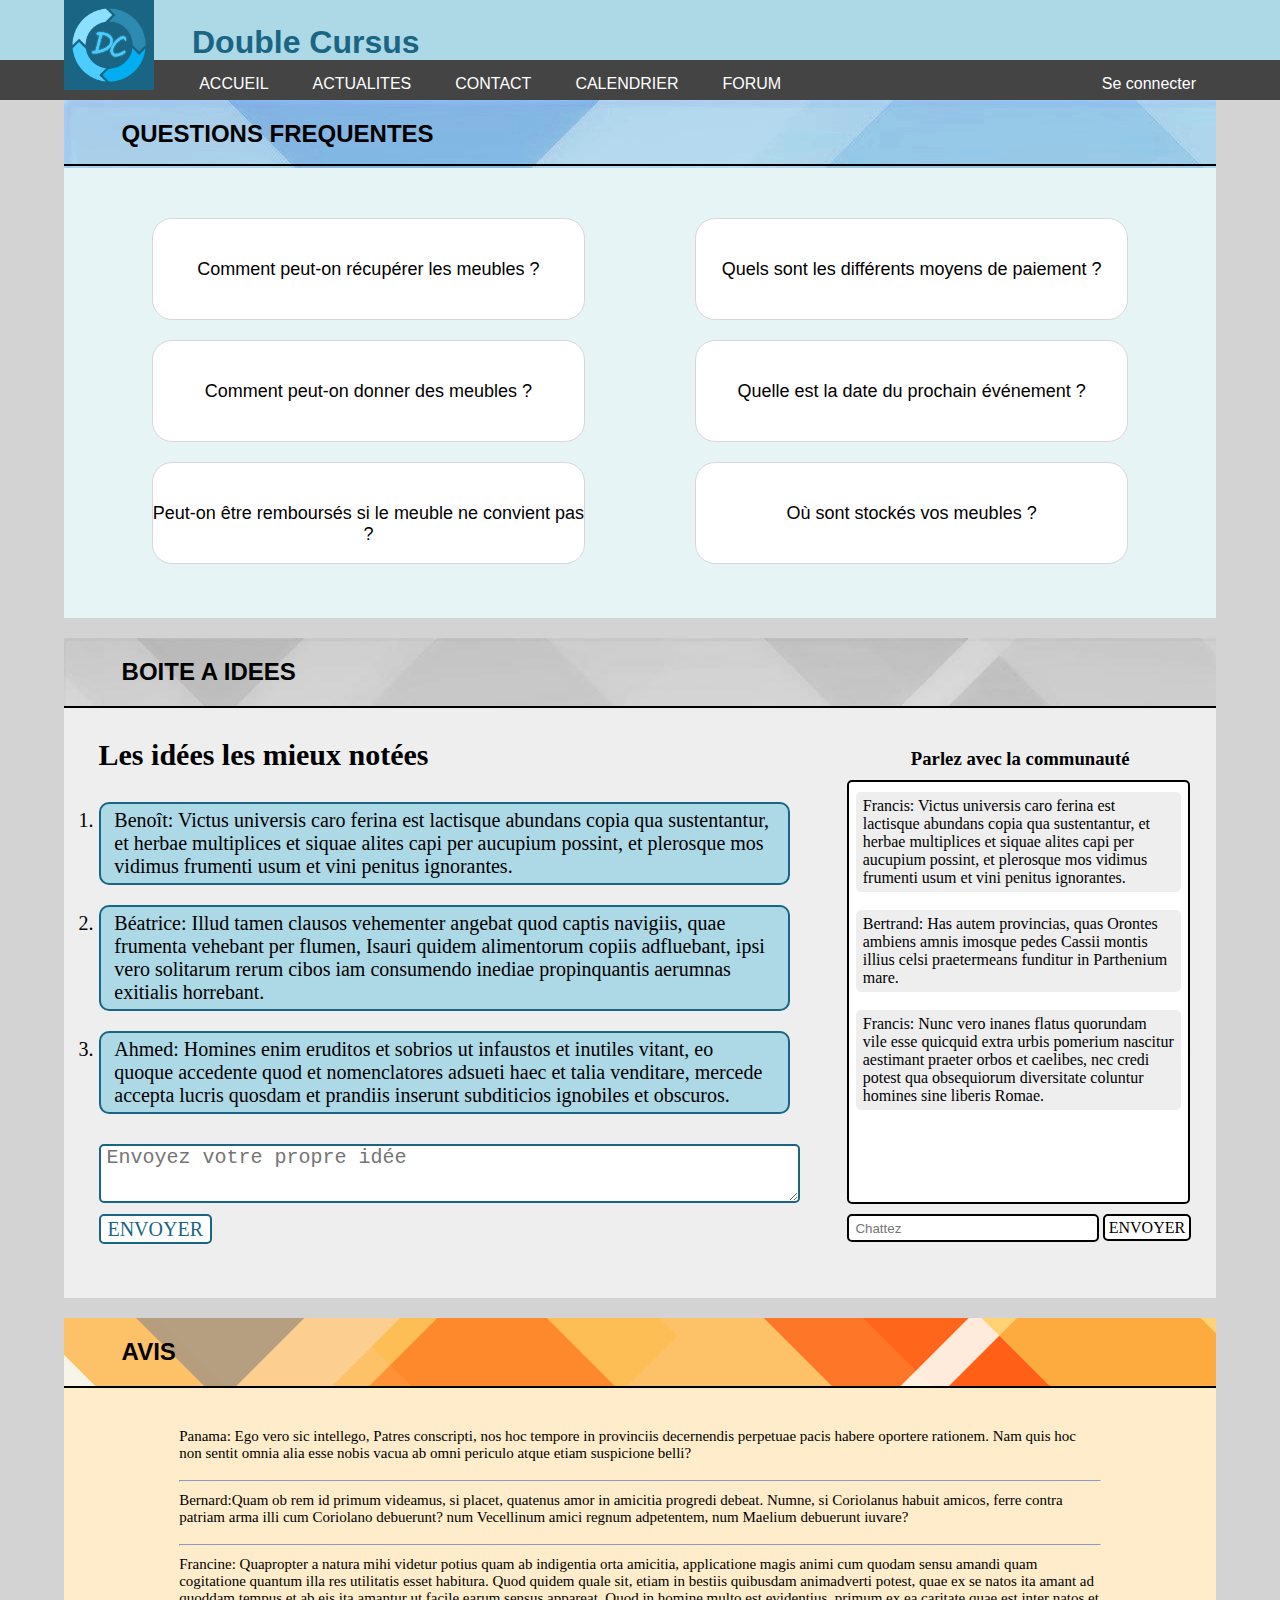
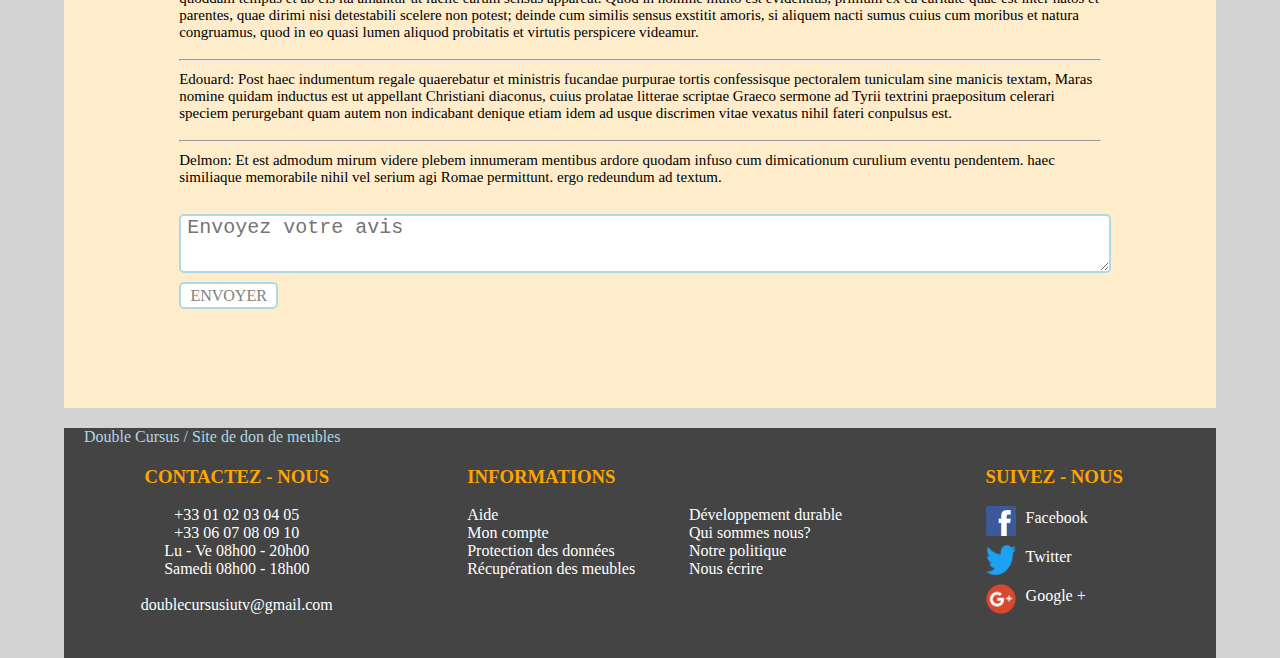
<file: site/forum.html>
<!DOCTYPE html>
<html>

<head>
	<meta charset="utf-8">
	<link rel="stylesheet" type="text/css" href="forum.css">
	<link rel="stylesheet" type="text/css" href="en-tete.css">
	<link rel="stylesheet" type="text/css" href="pied-de-page.css">
</head>

<body>
	
	<header>
		<div id="tete_haut">
			<a href="index.html"><img id="logo" src="Images/logo_DC_2.jpg" alt="logo"></a>	 
		 	<a href="index.html"><h1>Double Cursus</h1></a>
		</div>

		<nav id="tete_bas">
			<ul>
			    <li id="accueil" ><a class="rubriques" href="index.html" >ACCUEIL</a></li>
			    <li ><a class="rubriques" href="actualités.html"  >ACTUALITES</a></li>
			    <li ><a class="rubriques" href="contact.html">CONTACT</a></li>
			    <li ><a class="rubriques" href="calendrier.html">CALENDRIER</a></li>
			    <li ><a class="rubriques" href="forum.html">FORUM</a></li>
			    <li id="connexion">
			    	<a class="rubriques" href="login.html">Se connecter</a>
			    </li>
			</ul>
		</nav>
	</header>

	<div id="corps">

		<div id="titre">
			<h2> QUESTIONS FREQUENTES </h2>
			<hr width="99.8%" color="black" align="center" size=2	>
		</div>
		<div id="questionsfréquentes" >
			<div id="questionsgauche">
				<div class="questions">
					<a href="réponses.html"> Comment peut-on récupérer les meubles ?</a>
				</div>
				<div class="questions">
					<a href="réponses.html"> Comment peut-on donner des meubles ?</a>
				</div>
				<div class="questions">
					<a href="réponses.html"> Peut-on être remboursés si le meuble ne convient pas ?</a>
				</div>
			</div>
			<div id="questionsdroite">
				<div class="questions">
					<a href="réponses.html"> Quels sont les différents moyens de paiement ?</a>
				</div>
				<div class="questions">
					<a href="réponses.html"> Quelle est la date du prochain événement ?</a>
				</div >
				<div class="questions" >
					<a href="réponses.html"> Où sont stockés vos  meubles ?</a>
				</div>
			</div>
		</div>

		<div id="titre2">
			<h2> BOITE A IDEES </h2>
			<hr width="99.8%" color="black" align="center" size=2	>
		</div>
		<div id="idees">
			<div id="meilleures_idees">
				<h2> Les idées les mieux notées </h2>
				<ol>
					<li>Benoît: Victus universis caro ferina est lactisque abundans copia qua sustentantur, et herbae multiplices et siquae alites capi per aucupium possint, et plerosque mos vidimus frumenti usum et vini penitus ignorantes.</li>
					<li>Béatrice: Illud tamen clausos vehementer angebat quod captis navigiis, quae frumenta vehebant per flumen, Isauri quidem alimentorum copiis adfluebant, ipsi vero solitarum rerum cibos iam consumendo inediae propinquantis aerumnas exitialis horrebant.</li>
					<li>Ahmed: Homines enim eruditos et sobrios ut infaustos et inutiles vitant, eo quoque accedente quod et nomenclatores adsueti haec et talia venditare, mercede accepta lucris quosdam et prandiis inserunt subditicios ignobiles et obscuros.</li>
				</ol>
				<textarea placeholder="Envoyez votre propre idée" type="text" id="ecrire"></textarea><br>
				<a href="forum.html"> ENVOYER </a>
			</div>
			<div id="chat">
				<h3>Parlez avec la communauté</h3>
				<div id="chatbox" >
					<p> Francis: Victus universis caro ferina est lactisque abundans copia qua sustentantur, et herbae multiplices et siquae alites capi per aucupium possint, et plerosque mos vidimus frumenti usum et vini penitus ignorantes.</p><br>
					<p> Bertrand: Has autem provincias, quas Orontes ambiens amnis imosque pedes Cassii montis illius celsi praetermeans funditur in Parthenium mare.</p><br>
					<p> Francis: Nunc vero inanes flatus quorundam vile esse quicquid extra urbis pomerium nascitur aestimant praeter orbos et caelibes, nec credi potest qua obsequiorum diversitate coluntur homines sine liberis Romae.</p><br>
				</div>
				<input placeholder="Chattez" type="text" id="ecrire"/>
				<a href="forum.html"> ENVOYER </a>
			</div>
		</div>

		<div id="titre3">
			<h2> AVIS </h2>
			<hr width="99.8%" color="black" align="center" size=2	>
		</div>
		<div id="avis">
			<div id="div_avis">
				<p>Panama: Ego vero sic intellego, Patres conscripti, nos hoc tempore in provinciis decernendis perpetuae pacis habere oportere rationem. Nam quis hoc non sentit omnia alia esse nobis vacua ab omni periculo atque etiam suspicione belli?</p><br><hr>
				<p>Bernard:Quam ob rem id primum videamus, si placet, quatenus amor in amicitia progredi debeat. Numne, si Coriolanus habuit amicos, ferre contra patriam arma illi cum Coriolano debuerunt? num Vecellinum amici regnum adpetentem, num Maelium debuerunt iuvare?</p><br><hr>
				<p>Francine: Quapropter a natura mihi videtur potius quam ab indigentia orta amicitia, applicatione magis animi cum quodam sensu amandi quam cogitatione quantum illa res utilitatis esset habitura. Quod quidem quale sit, etiam in bestiis quibusdam animadverti potest, quae ex se natos ita amant ad quoddam tempus et ab eis ita amantur ut facile earum sensus appareat. Quod in homine multo est evidentius, primum ex ea caritate quae est inter natos et parentes, quae dirimi nisi detestabili scelere non potest; deinde cum similis sensus exstitit amoris, si aliquem nacti sumus cuius cum moribus et natura congruamus, quod in eo quasi lumen aliquod probitatis et virtutis perspicere videamur.</p><br><hr>
				<p>Edouard: Post haec indumentum regale quaerebatur et ministris fucandae purpurae tortis confessisque pectoralem tuniculam sine manicis textam, Maras nomine quidam inductus est ut appellant Christiani diaconus, cuius prolatae litterae scriptae Graeco sermone ad Tyrii textrini praepositum celerari speciem perurgebant quam autem non indicabant denique etiam idem ad usque discrimen vitae vexatus nihil fateri conpulsus est.</p><br><hr>
				<p>Delmon: Et est admodum mirum videre plebem innumeram mentibus ardore quodam infuso cum dimicationum curulium eventu pendentem. haec similiaque memorabile nihil vel serium agi Romae permittunt. ergo redeundum ad textum.</p><br>
				<textarea placeholder="Envoyez votre avis" type="text" id="ecrire"></textarea><br>
				<a href="forum.html"> ENVOYER </a>
			</div>

		</div>
		<footer>
			<p id="titre_pied">Double Cursus / Site de don de meubles</p>

			<div id="pied_gauche">
				<h3>CONTACTEZ - NOUS</h3><br>
				<p>+33 01 02 03 04 05<br>+33 06 07 08 09 10<br>Lu - Ve    08h00 - 20h00<br>Samedi   08h00 - 18h00<br><br>doublecursusiutv@gmail.com</p>
			</div>
			
			<div id="pied_centre">
				<h3>INFORMATIONS</h3><br>
				<div id="pied_centre_gauche">
					<a href="aide.html">Aide</a><br>
					<a href="mon_compte.html">Mon compte</a><br>
					<a href="protection_donnees.html">Protection des données</a><br>
					<a href="recuperation.html">Récupération des meubles</a>
				</div>
				<div id="pied_centre_droite">
					<a href="ecoresponsable.html">Développement durable</a><br>
					<a href="qui_sommes_nous.html">Qui sommes nous?</a><br>	
					<a href="politique.html">Notre politique</a><br>
					<a href="contact.html">Nous écrire</a>
				</div>
			</div>

			<div id="pied_droite">
				<h3>SUIVEZ - NOUS</h3><br>
				<a href="https://www.facebook.com/Double-Cursus-321584038449667"><img src="Images/logo_fb.png"><p>Facebook</p></a><br>
				<a href="https://twitter.com/CursusDouble"><img src="Images/logo_twitter.png"><p>Twitter</p></a><br>
				<a href="https://plus.google.com/u/2/communities/100810173044609926656"><img src="Images/logo_google+.png"><p>Google +</p></a>
			</div>
		</footer>
		
		</div>	
		

	</div>
	
</body>

</html>
</file>
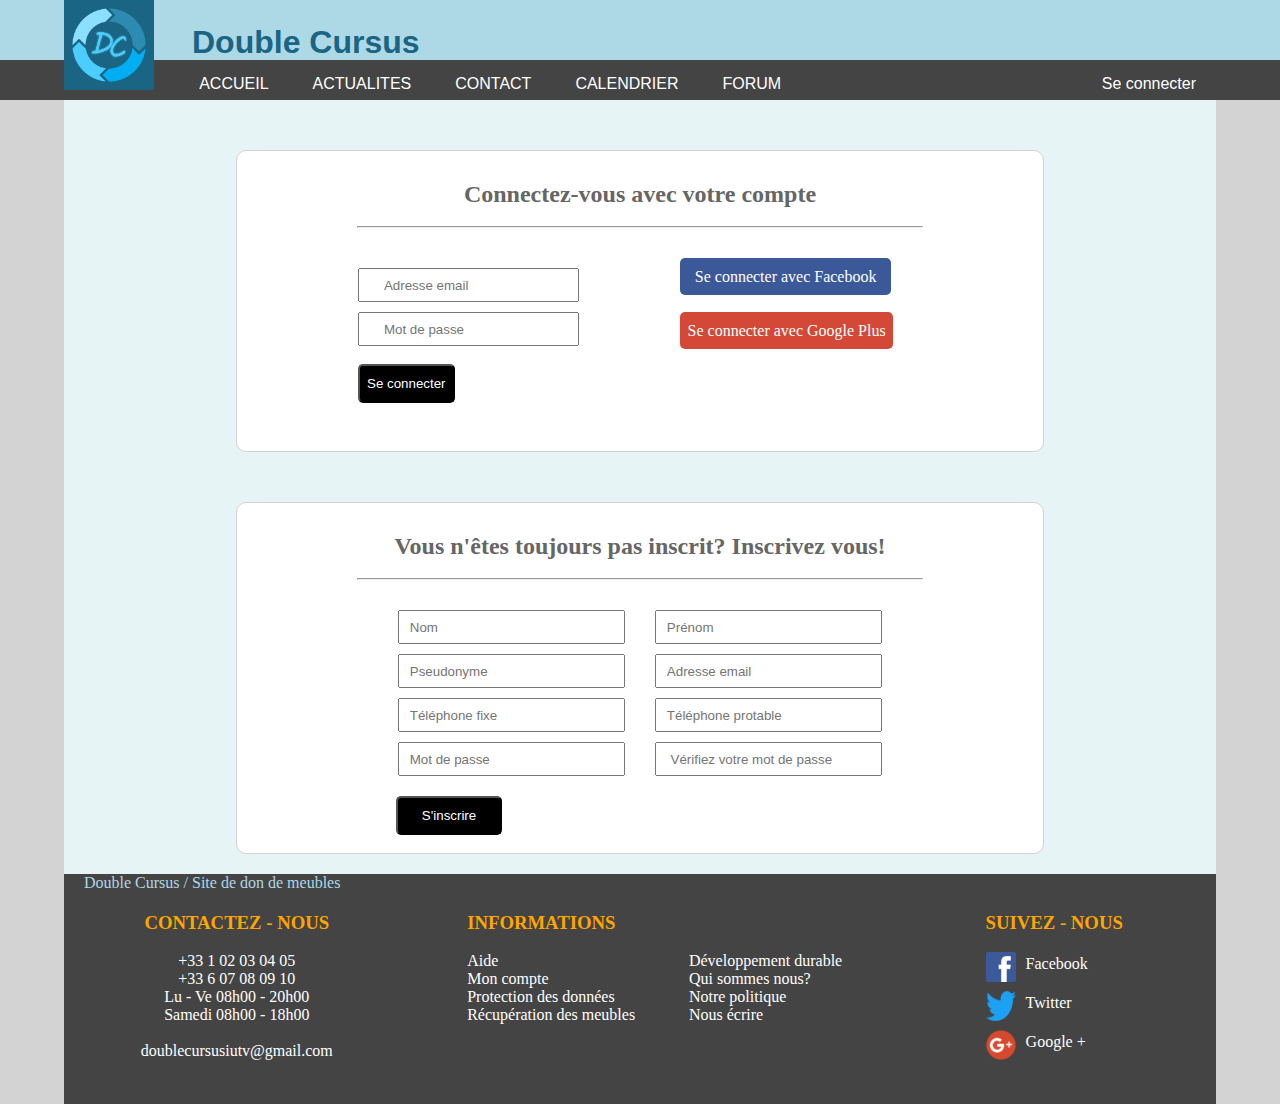
<file: site/login.html>
<!DOCTYPE html>
<!DOCTYPE html>
<html>
<head>
	<meta charset="utf-8">
	<link rel="stylesheet" type="text/css" href="login.css">
	<link rel="stylesheet" type="text/css" href="en-tete.css">
	<link rel="stylesheet" type="text/css" href="pied-de-page.css">
</head>
<body>
	<header>
		<div id="tete_haut">
			<a href="index.html"><img id="logo" src="Images/logo_DC_2.jpg" alt="logo"></a>	 
		 	<a href="index.html"><h1>Double Cursus</h1></a>
		</div>

		<nav id="tete_bas">
			<ul>
			    <li id="accueil" ><a class="rubriques" href="index.html" >ACCUEIL</a></li>
			    <li ><a class="rubriques" href="actualités.html"  >ACTUALITES</a></li>
			    <li ><a class="rubriques" href="contact.html">CONTACT</a></li>
			    <li ><a class="rubriques" href="calendrier.html">CALENDRIER</a></li>
			    <li ><a class="rubriques" href="forum.html">FORUM</a></li>
			    <li id="connexion">
			    	<a class="rubriques" href="login.html">Se connecter</a>
			    </li>
			</ul>
		</nav>
	</header>

	<div id="corps">
		<div id="bloc_connexion">
				<h2>Connectez-vous avec votre compte</h2><br><hr>
			<div id="co_simple">
				<input type="email" placeholder="Adresse email" class="rect" id="email"><br>
				<input type="password" placeholder="Mot de passe" class="rect" id="mdp"><br><br>
				<button id="co" class="bouton_noir">Se connecter</button>
			</div>
			<div id="co_reseaux">
				<a id="co_fb" href="https://www.facebook.com/">Se connecter avec Facebook</a><br><br><br>
				<a id="co_googleplus" href="https://plus.google.com/discover">Se connecter avec Google Plus</a><br>
			</div>
		</div>

		<div id="bloc_inscription">
			<h2>Vous n'êtes toujours pas inscrit? Inscrivez vous!</h2><br><hr>
			<div id="inscri_cases">
				<input type="text" class="case" placeholder="Nom" class="rect" id="nom">
				<input type="text" class="case" placeholder="Prénom" class="rect" id="prenom"><br>
				<input type="text" class="case" placeholder="Pseudonyme" class="rect" id="pseudo">
				<input type="email" class="case" placeholder="Adresse email" class="rect" id="email_insci"><br>
				<input type="tel" class="case" placeholder="Téléphone fixe" class="rect" id="tel_fixe">
				<input type="tel" class="case" placeholder="Téléphone protable" class="rect" id="tel_portable"><br>
				<input type="password" class="case" placeholder="Mot de passe" class="rect" id="mdp_inscri">
				<input type="password" class="case" placeholder=" Vérifiez votre mot de passe" class="rect" id="mdp_inscri2">
			</div>
			<button id="inscrire" class="bouton_noir">S'inscrire</button>
		</div>

		<footer>
			<p id="titre_pied">Double Cursus / Site de don de meubles</p>

			<div id="pied_gauche">
				<h3>CONTACTEZ - NOUS</h3><br>
				<p>+33 1 02 03 04 05<br>+33 6 07 08 09 10<br>Lu - Ve    08h00 - 20h00<br>Samedi   08h00 - 18h00<br><br>doublecursusiutv@gmail.com</p>
			</div>
			
			<div id="pied_centre">
				<h3>INFORMATIONS</h3><br>
				<div id="pied_centre_gauche">
					<a href="aide.html">Aide</a><br>
					<a href="mon_compte.html">Mon compte</a><br>
					<a href="protection_donnees.html">Protection des données</a><br>
					<a href="recuperation.html">Récupération des meubles</a>
				</div>
				<div id="pied_centre_droite">
					<a href="ecoresponsable.html">Développement durable</a><br>
					<a href="qui_sommes_nous.html">Qui sommes nous?</a><br>	
					<a href="politique.html">Notre politique</a><br>
					<a href="contact.html">Nous écrire</a>
				</div>
			</div>

			<div id="pied_droite">
				<h3>SUIVEZ - NOUS</h3><br>
				<a href="https://www.facebook.com/Double-Cursus-321584038449667"><img src="Images/logo_fb.png"><p>Facebook</p></a><br>
				<a href="https://twitter.com/CursusDouble"><img src="Images/logo_twitter.png"><p>Twitter</p></a><br>
				<a href="https://plus.google.com/u/2/communities/100810173044609926656"><img src="Images/logo_google+.png"><p>Google +</p></a>
			</div>
	</footer>
	</div>

	

</body>
</html>
</file>
<file: site/index.css>
*
{
	padding: 0px;
	margin:0px;
}


body
{
	background-color:lightgray;
}



/* CORPS */

#corps
{
	margin-left:5%;
	width:90%;
	height:1185px;
	background-color:white;
	position: relative;
	padding-top: 100px;
}



/* DIAPO */

#diapo figure img
{
	float:left;
	width:20%;
	height:20%;
}

#diapo figure
{
	position:relative;
	width: 500%;
	height: 500%;
	-webkit-animation: 20s sliderLeft infinite;
}

#diapo
{
	max-width: 100%;
	overflow: hidden;
	margin:0 auto;
}

@-webkit-keyframes sliderLeft
{
	0%{left:0%;}
	20%{left:0%;}
	25%{left:-100%;}
	45%{left:-100%;}
	50%{left:-200%;}
	70%{left:-200%;}
	75%{left:-300%;}
	95%{left:-300%;}
	100%{left:-400%;}
}




/* PARTIE DE GAUCHE DE LA PAGE */

#principale
{
	margin-top: 40px;
	margin-left: 60px;
	width:55%;
	float: left;
}

#principale #texte_debut
{
	font-size: 24px;
	color:#196583;
	font-family: "Arial", sans-serif;
}

#principale img
{
	padding-top: 20px;
	width: 250px;
	height: 125px;
	float: left;
	margin-right: 20px;
}

#principale #eco_resp
{
	color:#82b400;
	font-size: 20px;
	font-family: "Arial", sans-serif;	
	padding-top: 30px;
	padding-bottom: 30px;
}

#eco_resp_a
{
	text-decoration: none;
}

#principale #eco_resp_lien
{
	font-size: 20px;
	color:gray;
	font-family: "Arial", sans-serif;	
	text-decoration: none;
}

#principale hr
{
	margin-top: 40px;
	width: 95%;
}

#principale #donner
{
	background-color:lightblue;
	width:95%;
	height:380px;
	border-radius: 10px;
	border:5px solid #1b78b8;
}

#principale #donner h3
{
	border-radius: 0px;
	background-color: #1b78b8;
	color:white;
	font-family: "Arial", sans-serif;	
	text-align: center;
	height: 30px;
	padding-top:5px;
}

#principale #donner #corps_donner
{
	padding-left:30px;
	padding-top: 20px;
}

#principale #donner #corps_donner img
{
	float: right;	
	width: 180px;
	height: 180px;
	padding: 0px;
	margin-top: -20px;
}

#principale #donner #corps_donner .type_meuble
{
	margin-right: 10px;
	margin-bottom: 20px;
	margin-top: 2px;
	font-family: "Arial", sans-serif;	
}

#principale #donner #corps_donner .commune
{
	margin-bottom: 20px;
	margin-right: 10px;
	font-family: "Arial", sans-serif;	
}

#principale #donner #corps_donner .email
{
	margin-bottom: 20px;
	margin-left: 5%;
	font-family: "Arial", sans-serif;	
}

#principale #donner #corps_donner .tel
{
	margin-bottom: 20px;
	margin-right: 10px;
	font-family: "Arial", sans-serif;	
}

#principale #donner #corps_donner #description
{
	width: 75%;
	height: 50px;
	margin-bottom: 20px;
	font-family: "Arial", sans-serif;	
}

#principale #donner #corps_donner #description_titre
{
	font-family: "Arial", sans-serif;
}

#principale #donner #corps_donner #rue_input
{
	margin-bottom:20px;
}

#principale #donner #corps_donner .rue
{
	font-family: "Arial", sans-serif;
}

#principale #donner #corps_donner #email_label
{
	margin-left: 7.5%;
}


#bouton_donner {
    border: 0;
   	float:right;
	margin-right: 25px;
	margin-top: -65px;
    line-height: 2.5;
    padding: 0 20px;
    font-size: 1rem;
    text-align: center;
    color: #fff;
    font-family: "Arial", sans-serif;	
    text-shadow: 1px 1px 1px #000;
    border-radius: 10px;
    background-color: #196583;
    background-image: linear-gradient(to top left,
                                      rgba(0, 0, 0, .2),
                                      rgba(0, 0, 0, .2) 30%,
                                      rgba(0, 0, 0, 0));
    box-shadow: inset 2px 2px 3px rgba(255, 255, 255, .6),
                inset -2px -2px 3px rgba(0, 0, 0, .6);
}

#bouton_donner:hover {
    background-color: #195573;
}

#bouton_donner:active {
    box-shadow: inset -2px -2px 3px rgba(255, 255, 255, .6),
                inset 2px 2px 3px rgba(0, 0, 0, .6);
}

#titre_donner
{
	margin-top: 20px;
	margin-bottom:10px;
	font-family: "Arial", sans-serif;	
	margin-left:7%;
	color:#196583;
}



/* PARTIE DROITE DE LA PAGE */

#quelques_meubles
{
	width: 30%;
	height: 700px;
	margin-left: 65%;
	margin-top: 40px;
	background-color:white;
	border-left:solid gray;
}

#quelques_meubles h2
{
	margin-left:20px;
	color:orange;
	padding-bottom: 10px;
	font-family: "Arial", sans-serif;	
}

#quelques_meubles img
{
	margin-bottom: 10px;
	margin-left: 10px;
	float: left;
	margin-right: 20px;
}

.section_meubles
{
	margin-top: 20px;
	background-color:white;
	height: 110px;
	border-bottom: solid gray
}

#meuble1 p
{
	padding-top: 15px;
	color:#699add;
	font-family: "Arial", sans-serif;	
}

#meuble2 p
{
	padding-top: 25px;
	color:#196583;
	font-family: "Arial", sans-serif;
}

#meuble3 p
{
	padding-top: 30px;
	color:#699add;
	font-family: "Arial", sans-serif;	
}

#meuble4 p
{
	padding-top:30px;
	color:#196583;
	font-family: "Arial", sans-serif;	
}

#meuble5 p
{
	padding-top:30px;
	color:#699add;
	font-family: "Arial", sans-serif;	
}

#meuble5
{
	border:none;
}
</file>
<file: site/en-tete.css>
header
{
	z-index: 1;
	width: 100%;
	position: fixed;
}

#tete_haut
{ 	
	background-color:lightblue;
	height:60px;
	width: 100%;
}

#logo
{
	height:90px;
	width:90px;
	margin-left:5%;
}

#tete_bas
{
	background-color:#444;
	height:40px;
	width: 100%;
	padding:0px;
}

#tete_haut h1
{
	margin-top: -70px;
	margin-left: 15%;
	color:#196583;
	font-family: "Arial", sans-serif;	
}

#tete_haut a
{
	text-decoration: none;
}

#tete_bas li
{
	margin-top: 15px;
	display: inline-block;
	font-family: "Arial", sans-serif;
}

#accueil
{
	margin-left:14%;
}

#connexion
{
	float:right;
	margin-right:5%;
}
 
.rubriques
{
  outline: none;
  text-decoration: none;
  padding: 7px 20px 7px;
}

.rubriques:link
{
  color: #FFF;
}

.rubriques:visited
{
  color: #FFF;
}

.rubriques:hover 
{    
  background: #AAA;
}
</file>
<file: site/pied-de-page.css>
footer
{
	width:100%;
	height:230px;
	background-color: #444;
	position: relative;
	bottom: 0;
}

footer p
{
	color:white;
	margin:20px;
}

footer div
{
	color:white;
	height:150px;
	padding: 0px;
	float:left;
}

footer div p, footer div h3
{
	padding: 0px;
	margin:0px;
}

footer a
{
	text-decoration: none;
}

footer h3
{
	color:orange;
}

#titre_pied
{
	color:lightblue;
}



/* PIED DROITE */

#pied_droite img
{
	width: 30px;
	height: 30px;
	margin: 0px;
	margin-right: 10px;
	padding: 0px;
	float: left;
}

#pied_droite p
{
	margin-top:3px;
}

#pied_droite
{
	float:right;
	width: 15%;
	margin-right:5%;
}




/* PIED GAUCHE */

#pied_gauche
{
	text-align: center;
	margin-left:5%;
	width:20%;
}




/* PIED CENTRE */

#pied_centre .droite
{
	float:right;
	text-align: center;
}

#pied_centre .gauche
{
	display: inline;
}

#pied_centre_gauche
{
	width:45%;
	height: 70%;
	margin-left: 0px;
}

#pied_centre_droite
{
	width:45%;
	height: 70%;
	float: right;
}

#pied_centre_gauche a, #pied_centre_droite 	a
{
	color:white;
	text-decoration: none;
	margin-top: 5px;
}

#pied_centre
{
	width: 35%;
	margin-left: 10%;
}
</file>
<file: site/actualités.css>
*
{
	padding: 0px;
	margin:0px;
}

body
{
	background-color:lightgray;
}

#corps
{
	padding-top: 100px;
	margin-left:5%;
	width:90%;
	position: relative;
}

#evenements{
	background-color: #E6F4F5;
	padding-top:20px;
	padding-bottom:30px;
	}

#loisir{
	display: flex;
}

#img_brad{
	margin-left: 15px;
}

#braderie{
	border:1px solid #B7B7B7;
	border-radius:10px;
	float: bottom;
	background-color: white;
	margin:15px;
	width: 30%;
	height: 400px;
}

#braderie img{
	width:90%;
	height: 200px;
	border-radius: 20px;
}

#braderie p {
	font-family:"Arial", sans-serif;
	text-align: justify;
	padding-top: 20px;
	padding-left: 10px;
	padding-right: 10px;
	font-size: 18px;
}

.soiree{
	border:1px solid #B7B7B7;
	border-radius:10px;
	float: bottom;
	background-color: white;
	margin: 15px;
	width: 30%;
	height:400px;
}

.soiree img{
	width:99.5%;
	height: 200px;
	border-radius: 10px;
}

.soiree p {
	font-family:"Arial", sans-serif;
	text-align: justify;
	padding-top: 20px;
	padding-left: 10px;
	padding-right: 10px;
	font-size: 18px;
}

.img_an{
	margin:0px;
	border:1px solid lightblue;
	border-radius:5px;
}

.img_discuss{
	border:1px solid lightblue;
	border-radius:5px;
}
/* bbbbbbbbbbbbbbbbbbbbbbbbbbbbbbbbbbbbbbbbbbbbbbbbbbbbbbbbbbbbbbbbbbbbbbbbbbbbbbbbbbbbbbbbbbbbbbbbbbb */


#nouveautes{
	overflow: hidden;
	background-color: #E6F4F5;
	width:100%;
	padding-top:20px;
	padding-bottom:20px;
	height:550px;
	position: relative;
}

#nouv{
	display:flex;
}


}
#nouv p {
	padding-top: 20px;
	text-align: center;
}

#nouv img{
	border:1px solid lightblue;
	border-radius:5px;
	width:99.2%;
	height: 170px;
}

#nouv div{
	background-color: white;
}

/* bbbbbbbbbbbbbbbbbbbbbbbbbbbbbbbbbbbbbbbbbbbbbbbbbbbbbbbbbbbbbbbbbbbbbbbbbbbbbbbbbbbbbbbbbbbbbbbbbbb*/


.encadre{
	border:2px solid gray;
	border-radius: 10px;
	width:17.2%;
	max-height: 232px;
	box-shadow: 0 2px 2px black;
	float: bottom;
	margin-left: 2%;
	margin-top: 15px;
}

#nouveautes p{
	margin-top:5px;
	font-family:"Nunito",Helvetica,Arial,Lucida,sans-serif;
	font-size:20px;
	text-align:center;
}

#nouveautes h2, #evenements h2{
	text-align: center;
	border:1px solid lightblue;
	border-radius:8px;
	background-color:lightblue;
	color:black;
	font-family:"Nunito",Helvetica,Arial,Lucida,sans-serif;
	margin:0px;
}

.titre{
	text-align: center;
	color: black;
	font-family: "Microsoft JhengHei UI", sans-serif;
	font-size:35px;
}

#nouv .encadre h2{
	height: 60px;
</file>
<file: site/calendrier.css>
*
{
	padding: 0px;
	margin:0px;
}


table
{
    border-collapse: collapse;
    font-family: "Arial", sans-serif;
    margin-bottom: 30px;
    width: 100%;
    margin-left: auto;
    margin-right: auto;

}
td
{
	border: 1px solid black;
	text-align: center;
	padding-top: 20px;
	padding-bottom: 20px;
	width: 14.285%;
	
 }
#titre h2 { 
	padding-top: 20px;
	margin-left: 5%;
	margin-bottom: 20px;
	font-family: "Microsoft JhengHei UI", sans-serif;
	color: lightblack;
	}
	
.nom_mois {
	text-align: center;
	padding-top: 20px;
	margin-top: 0px;
	margin-left: 5%;
	margin-bottom: 20px;
	font-family: "Arial", sans-serif;
	color: black;
}

#moisactuel {
	width: 70%;
	margin-left: auto;
	margin-right: auto;
	background-color: white;
}

#jours {
	font-weight: bold;
	background-color: #E2E2E2;
}

#titre {
	margin-top:0px;
	margin-left:5%;
	background-image: url("Images/header.jpg");
	margin-right:5%;
	
}
#mois {
	margin-left:5%;
	width:90%;
	height: 1700px;
	position: relative;
	background-color: #E6F4F5;
	margin-top: 0px;
}

.autremois {
	color: lightgrey;
	}
	
#soireenouvelan a {
	text-decoration: none;
	color: grey;
}

.evenement {
	background-color: lightblue;
	}

.datepleine
{
	background-color: darkgrey;
}

#janvier .datepleine a {
    text-decoration: none;
    color: white;
}

.evenement a{
	text-decoration: none;
	color: #4A4489;
}

#legende {
	height: 100px;
	}

#legende #bleu {
	border: 1px solid lightblue;
	font-family: "Arial", sans-serif;
	width: 8%;
	height: 20px;
	text-align: center;
	padding-top: 10px;
	padding-bottom: 10px;
	margin-left: 15%;
	color: #4A4489;
	background-color: lightblue;
	float: left; 
}

#legende #legendebleue p {
	text-indent: 20px;
	font-family: "Arial", sans-serif;
	
}
#legende #legendebleue {
	padding: 10px;
}
#legende #gris {
	border: 1px solid darkgrey;
	font-family: "Arial", sans-serif;
	width: 8%;
	height: 20px;
	text-align: center;
	padding-top: 10px;
	padding-bottom: 10px;
	margin-left: 15%;
	margin-bottom: 20px;
	color: white;
	background-color: darkgrey;

	float: left; 
}

#legende #legendegrise p {
	text-indent: 20px;
	font-family: "Arial", sans-serif;
	
}
#legende #legendegrise {
	padding: 10px;
}
.rendezvous {
	margin-left: 15%;
	margin-top: 30px;
	width: 70%;
	background-color: white; 
	border : 2px solid black;
	padding-left: 0%;
}	

.rendezvous .listeevenements {
	font-weight: bold;
}
.rendezvous .dates{
	margin-left:10%;
	margin-right:20%;
	margin-top: 20px;
	margin-bottom: 20px;
	font-family: "Arial", sans-serif;
	color: #5E5B5B;
	font-size: 120%;
	font-weight: bold;
	}
	
.rendezvous p {
	text-align: justify;	
	font-size:85%;
	font-weight: normal;
	color: black;
}
.rendezvous .lieu {
	text-align: justify;	
	font-size:85%;
	font-weight: normal;
	color: grey;
}
.rendezvous .liste {
	text-align: justify;	
	font-size:85%;
	font-weight: normal;
	color: black;
}
.rdv {
	padding-left:  20px;
	
}
.rdv li {
	text-align: justify;	
	font-size:85%;
	font-weight: normal;
	color: black;
}

body
{
	background-color: lightgray;
}

#corps
{
	padding-top: 100px;
}
</file>
<file: site/contact.css>
*
{
	padding: 0px;
	margin:0px;
}

#corps
{
	padding-top:100px;
	margin-left:5%;
	width:90%;
	height:1000px;
	position: relative;
	background-color: #E6F4F5;
	
}


body
{
	background-color: lightgray;
}	
	

#texteconta1
{
	padding-top: 80px;
	font-size: 28px;
	text-align: center;
	color: orange;
	font-family: "Arial", sans-serif;
}

#texteconta2
{
	padding-top: 30px;
	font-size: 35px;
	text-align: center;
	color: black;
	font-family: "Arial", sans-serif;	
}

.bouton-valider
{ 
padding: 5px 10px 5px  10px;
font-family: "Arial", sans-serif;
background-color: #E6F4F5;
font-size: 35px;
border-color: orange;
color:black;
}

.bouton
{
padding-top: 10px;
margin-left: 33%;
}
.sinon
{
	text-align: center;
	font-family: "Arial", sans-serif;
	color:black;
}

.info, .info2
{ 
	font-size: 25px; 
	font-family: "Arial", sans-serif;
	color:black; 
	text-align: center;
	margin-top: 30px;
}

.infos
{
	border-color: orange;
	color:orange;
}

#contact_email
{
	border-color: orange;
	width: 50%;
	height: 50px;
	padding:7px;
	font-size: 37px;
	color: orange;
	background-color:white;	
}

.infos textarea
{
	border-color: orange;
	padding: 10px;
	width:50%; 
	height:200px;
	font-size: 30px;
	color:orange;
}
</file>
<file: site/ecoresponsable.css>
*
{
	margin:0px;
	padding:0px;
}

#corps
{
	width: 90%;
	margin-left: auto;
	margin-right: auto;
	background-color: #E7FFDF;
	position: relative;
	height: 1200px;
	padding-top: 100px;
	margin-bottom: 0px;
}

body
{
	background-color: lightgray
}

#eco_resp1
{
	width: 500px;
	height: 350px;
	float: left;
	margin-right: 3%;
	margin-top: 30px;
}

#eco_resp2
{
	width: 500px;
	height: 200px;
	margin-right: 3%;
	float: right;
	margin-left: 3%;
	margin-top: 50px;
	margin-bottom: 20px;
}

#eco_resp3
{
	width: 450px;
	height: 300px;
	margin:30px 3%;
	float: left;
}

.texte
{
	margin-top: 30px;
	margin-left: 3%;
	margin-right: 3%;
	color: #045319;
	font-size: 18px;
}
</file>
<file: site/forum.css>
*{
	margin: 0px;
	padding: 0px;
}

.questions {
	width: 80%;
	height: 60px;
	margin-bottom: 20px;
	margin-left: auto;
	margin-right: auto;
	background-color: white;
	padding-top: 40px;
	text-align: center;
	border-radius: 20px;
	border: solid #D7D7D7 1px;
	font-family: "Arial", sans-serif;
	font-size: 18px;
}
	
#questionsfréquentes {
	background-color:#E6F4F5;
	padding-top: 50px;
	height: 400px;
	}
	
#titre {
	font-family: "Arial", sans-serif;
	color: black;
	padding-top:20px;
	height:48px;
	width: 100%;
	margin-top:0px;
	background-image: url("Images/header.jpg");
	margin-right:5%;
}
#titre h2 {
	width: 100%;
	font-family: "Microsoft JhengHei UI", sans-serif;
	margin-bottom: 16px;
	padding-left:5%;
	}
	

	

#titresquestions {
	margin-top:0px;
	margin-left:5%;
	margin-right:5%;
	}
	

.questions a {
	text-decoration: None;
	font-family: "Arial", sans-serif;
	color: black;
}
#questionsgauche {
	float: left;
	padding-left: 3%;
	width: 46.85%;
	background-color:#E6F4F5;
	}
#questionsdroite {
	float: right;
	padding-right: 3%;
	width: 46.85%;
	background-color:#E6F4F5;
	}
	
#idees {
	height: 570px;
	background-color:#EEEEEE;
	padding-top: 20px;
}

#titre2 h2 {
	font-family: "Microsoft JhengHei UI", sans-serif;
	color: black;
	padding-top:20px;
	height:48px;
	margin-top:0px;
	background-image: url("Images/header2.jpg");
	margin-bottom:0px;
	padding-left:5%;
}
#titre2 {
	margin-top:20px;
	width:100%;
	margin-bottom:0px;
}

#chat 
{
	float:right;
	margin-right: 2%;
	width: 30%;
}

#chatbox{
	width: 94%;
	height: 400px;
	border: solid black 2px;
	padding:10px 2%;
	margin-top: 10px;
	border-radius: 5px;
	background-color: white;
}


#chat input{
	width: 70%;
	height: 24px;
	padding-right:0px;
	margin-right:0px;
	padding-left:6px;
	outline: none;
	border-radius: 5px;
	margin-top: 10px;
	border: solid black 2px;
	}	

#chat a{
	width: 25%;
	padding: 3px 1%;
	border-radius: 5px;
	outline: none;
	border: solid black 2px;
	background-color:white;
	text-decoration: none;
	color:black;
}

#chat h3
{
	margin-top: 20px;
	text-align: center;
}

#chatbox p
{
	background-color: #EEE;
	padding:5px 2%;
	border-radius: 5px;
}

#meilleures_idees
{
	width: 60%;
	font-size: 20px;
	margin-left: 3%;
	margin-top: 10px;
	float: left;
}

#meilleures_idees h2
{
	margin-bottom: 30px;
}

#meilleures_idees li
{
	padding:5px 2%;
	background-color: lightblue;
	margin-bottom: 20px;
	border-radius: 10px;
	border:solid #196583 2px;
}

#meilleures_idees textarea{
	font-size: 20px;
	width: 100%;
	height: 55px;
	padding-right:0px;
	margin-right:0px;
	padding-left:6px;
	outline: none;
	border-radius: 5px;
	margin-top: 10px;
	border: solid #196583 2px;
	margin-bottom: 10px;
	}	

#meilleures_idees a{
	width: 25%;
	height:28px;
	padding:2px 1%;
	text-decoration: none;
	color:#196583;
	border-radius: 5px;
	outline: none;
	border: solid #196583 2px;
	background-color:white;
}


#corps
{
	padding-top: 100px;
	width:90%;
	background-color: lightgray;
	margin-right:auto;
	margin-left:auto;
}

#titre3 h2 {
	font-family: "Microsoft JhengHei UI", sans-serif;
	color: black;
	padding-top:20px;
	height:48px;
	margin-top:0px;
	padding-left:5%;
	background-image: url("Images/header3.png");
	margin-bottom:0px;
}
#titre3 {
	margin-top:20px;
	width: 100%;
	margin-bottom:0px;
}

#avis {
	height: 600px;
	background-color:#FFECCA;
	padding-top: 20px;
	width: 100%;
	position: relative;
	bottom: 0;
}

#avis p
{
	font-size: 15px;
}

#avis hr
{
	margin-bottom: 10px;
}

#div_avis
{
	margin-top: 20px;
	width: 80%;
	margin-left: auto;
	margin-right: auto;
}

#div_avis textarea{
	font-size: 20px;
	width: 100%;
	height: 55px;
	padding-right:0px;
	margin-right:0px;
	padding-left:6px;
	outline: none;
	border-radius: 5px;
	margin-top: 10px;
	border: solid lightblue 2px;
	margin-bottom: 10px;
	}	

#div_avis a{
	width: 25%;
	padding: 3px 1%;
	border-radius: 5px;
	outline: none;
	border: solid lightblue 2px;
	background-color:white;
	text-decoration: none;
	color:gray;
}

body
{
	background-color: lightgray;
}
</file>
<file: site/login.css>
*
{
	margin: 0px;
	padding: 0px;
}

body
{
	background-color: lightgray;
}

#corps
{
	padding-top:150px;
	margin-left: 5%;
	width:90%;
	background-color: #E6F4F5;
	height: 800px;
}

#bloc_connexion h2, #bloc_inscription h2
{
	padding-top: 30px;
	text-align: center;
	color:#666;
}

hr
{
	margin-bottom: 30px;
	width:70%;
	margin-left: auto;
	margin-right: auto;
}

#bloc_connexion
{
	margin-left: auto;
	margin-right: auto;
	height: 300px;
	width: 70%;
	background-color: white;
	border:solid lightgray 1px;
	border-radius: 10px;
}

#bloc_inscription
{
	margin-top: 50px;
	margin-left: auto;
	margin-right: auto;
	height: 350px;
	width: 70%;
	background-color: white;
	border:solid lightgray 1px;
	border-radius: 10px;
}


#bloc_connexion button a
{
	padding: 20px;
}

#co_fb
{
	background-color: #3b5998;
	padding:10px 6%;
}

#co_googleplus
{
	background-color: #d34836;
	padding:10px 3%;
	
}

#co_googleplus, #co_fb
{
	color:white;
	border-radius: 5px;
	text-decoration: none;
}

.bouton_noir
{
	background-color: black;
	color:white;
	padding:10px 3%;
	border-radius: 5px;
	text-decoration: none;
}

#co_simple
{
	float:left;
	margin-left: 15%;
	margin-right: 10%;
	width:30%;
}

#co_reseaux
{
	height: 140px;
	margin-top: 10px;
	float: left;
	width: 30%;
}

.rect
{
	margin-top: 10px;
}

#email, #mdp
{
	height:30px;
	width:80%;
	padding-left: 10%;
}

.case
{
	width:44%;
	height: 30px;
	padding-left: 2%;
	margin-bottom: 10px;
}

#inscri_cases
{	width: 60%;
	margin-left: auto;
	margin-right: auto;
}

#nom, #pseudo, #mdp_inscri, #tel_fixe
{
	margin-right: 5.49%;
}

#inscrire
{
	margin-left: 19.7%;
}

#mdp_inscri
{
	margin-bottom: 20px;
}
</file>
